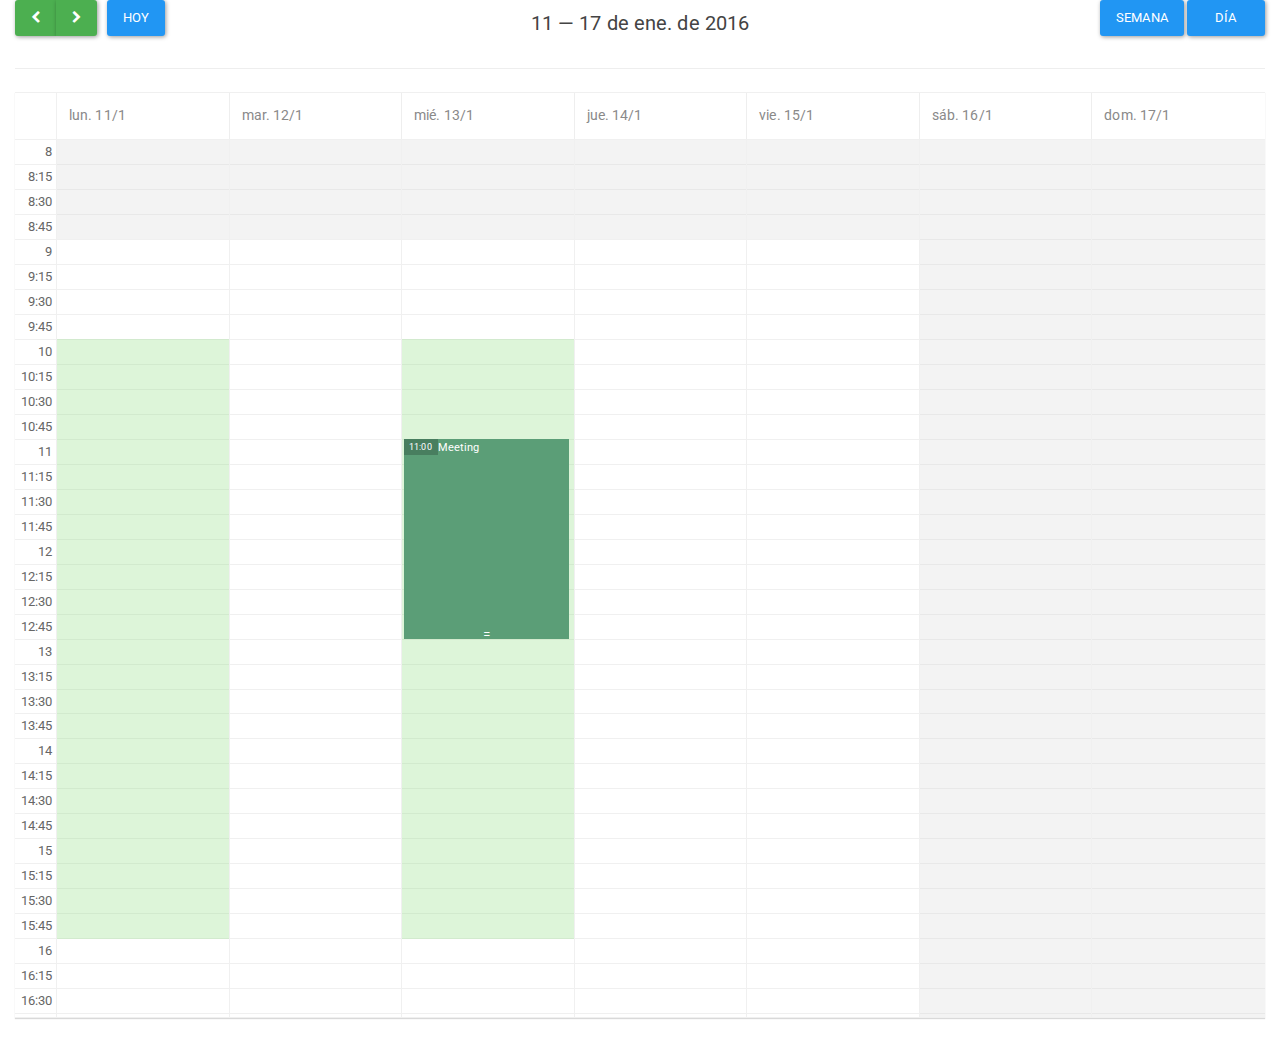
<file: index.html>
<!DOCTYPE html>
<html lang="es">

<head>
    <meta charset='utf-8' />
    <link href='js/bootstrap/css/bootstrap.css' rel='stylesheet' />
    <link href='js/fullcalendar/fullcalendar.css' rel='stylesheet' />
    <link href='js/fullcalendar/fullcalendar.print.css' rel='stylesheet' media='print' />
    <link href='css/material_calendar.css' rel='stylesheet' />
    <link href='js/jquery-ui/jquery-ui.css' rel='stylesheet' />
    <link rel="stylesheet" href="https://maxcdn.bootstrapcdn.com/font-awesome/4.5.0/css/font-awesome.min.css">
</head>

<body>
    <div class="container-fluid">
        <div class="row">
            <div class="col-xs-3 col-sm-3 col-md-3 col-lg-3">
                <div class="btn-group" role="group">
                    <button id="prev" type="button" class="btn btn-success"><i class="fa fa-chevron-left"></i></button>
                    <button id="next" type="button" class="btn btn-success"><i class="fa fa-chevron-right"></i></button>
                </div>
                &nbsp;
                <button id="today" type="button" class="btn btn-primary">Hoy</button>
            </div>
            <div class="col-xs-6 col-sm-6 col-md-6 col-lg-6 text-center">
                <h5 id="title"></h5>
            </div>
            <div class="col-xs-3 col-sm-3 col-md-3 col-lg-3 text-right">
                <button id="today" type="button" class="btn btn-primary">Semana</button>
                <button id="today" type="button" class="btn btn-primary text-center">&nbsp;&nbsp;&nbsp;&nbsp;Día&nbsp;&nbsp;&nbsp;&nbsp;</button>
            </div>
        </div>
        <hr>
        <div id='calendar'></div>
    </div>
    <script src='js/fullcalendar/lib/moment.min.js'></script>
    <script src='js/fullcalendar/lib/jquery.min.js'></script>
    <script src='js/fullcalendar/fullcalendar.js'></script>
    <script src='js/fullcalendar/lang/es.js'></script>
    <script src='js/jquery-ui/jquery-ui.js'></script>
    <script src='js/context_menu/jquery.ui-contextmenu.js'></script>
    <script src='js/ready.js'></script>
    <script src='js/handler.js'></script>
</body>

</html>
</file>
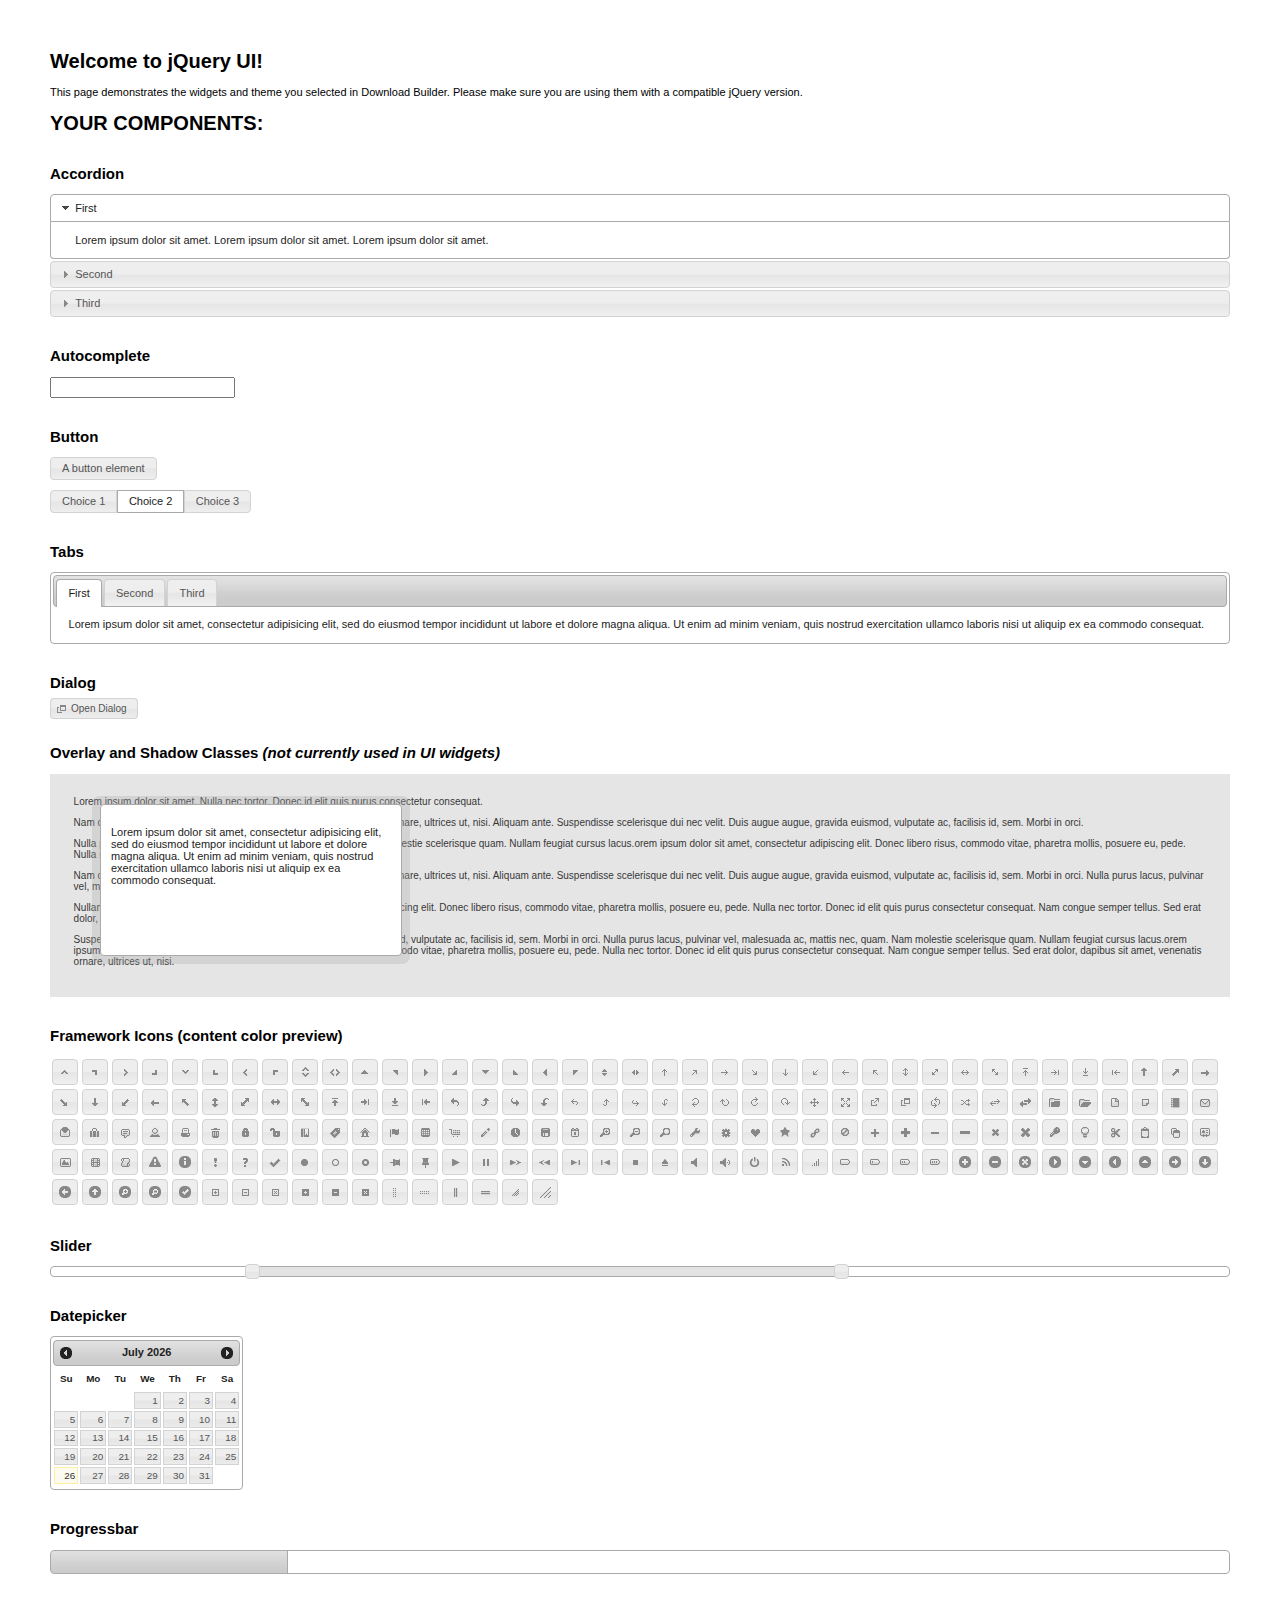
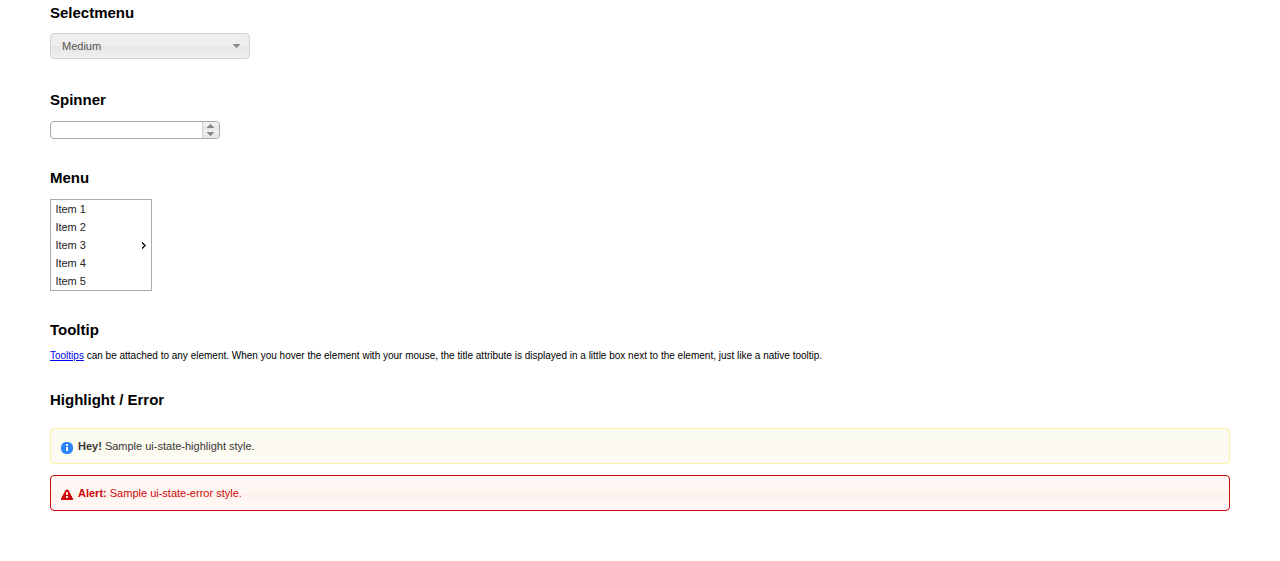
<file: js/jquery-ui/index.html>
<!doctype html>
<html lang="us">
<head>
	<meta charset="utf-8">
	<title>jQuery UI Example Page</title>
	<link href="jquery-ui.css" rel="stylesheet">
	<style>
	body{
		font: 62.5% "Trebuchet MS", sans-serif;
		margin: 50px;
	}
	.demoHeaders {
		margin-top: 2em;
	}
	#dialog-link {
		padding: .4em 1em .4em 20px;
		text-decoration: none;
		position: relative;
	}
	#dialog-link span.ui-icon {
		margin: 0 5px 0 0;
		position: absolute;
		left: .2em;
		top: 50%;
		margin-top: -8px;
	}
	#icons {
		margin: 0;
		padding: 0;
	}
	#icons li {
		margin: 2px;
		position: relative;
		padding: 4px 0;
		cursor: pointer;
		float: left;
		list-style: none;
	}
	#icons span.ui-icon {
		float: left;
		margin: 0 4px;
	}
	.fakewindowcontain .ui-widget-overlay {
		position: absolute;
	}
	select {
		width: 200px;
	}
	</style>
</head>
<body>

<h1>Welcome to jQuery UI!</h1>

<div class="ui-widget">
	<p>This page demonstrates the widgets and theme you selected in Download Builder. Please make sure you are using them with a compatible jQuery version.</p>
</div>

<h1>YOUR COMPONENTS:</h1>


<!-- Accordion -->
<h2 class="demoHeaders">Accordion</h2>
<div id="accordion">
	<h3>First</h3>
	<div>Lorem ipsum dolor sit amet. Lorem ipsum dolor sit amet. Lorem ipsum dolor sit amet.</div>
	<h3>Second</h3>
	<div>Phasellus mattis tincidunt nibh.</div>
	<h3>Third</h3>
	<div>Nam dui erat, auctor a, dignissim quis.</div>
</div>



<!-- Autocomplete -->
<h2 class="demoHeaders">Autocomplete</h2>
<div>
	<input id="autocomplete" title="type &quot;a&quot;">
</div>



<!-- Button -->
<h2 class="demoHeaders">Button</h2>
<button id="button">A button element</button>
<form style="margin-top: 1em;">
	<div id="radioset">
		<input type="radio" id="radio1" name="radio"><label for="radio1">Choice 1</label>
		<input type="radio" id="radio2" name="radio" checked="checked"><label for="radio2">Choice 2</label>
		<input type="radio" id="radio3" name="radio"><label for="radio3">Choice 3</label>
	</div>
</form>



<!-- Tabs -->
<h2 class="demoHeaders">Tabs</h2>
<div id="tabs">
	<ul>
		<li><a href="#tabs-1">First</a></li>
		<li><a href="#tabs-2">Second</a></li>
		<li><a href="#tabs-3">Third</a></li>
	</ul>
	<div id="tabs-1">Lorem ipsum dolor sit amet, consectetur adipisicing elit, sed do eiusmod tempor incididunt ut labore et dolore magna aliqua. Ut enim ad minim veniam, quis nostrud exercitation ullamco laboris nisi ut aliquip ex ea commodo consequat.</div>
	<div id="tabs-2">Phasellus mattis tincidunt nibh. Cras orci urna, blandit id, pretium vel, aliquet ornare, felis. Maecenas scelerisque sem non nisl. Fusce sed lorem in enim dictum bibendum.</div>
	<div id="tabs-3">Nam dui erat, auctor a, dignissim quis, sollicitudin eu, felis. Pellentesque nisi urna, interdum eget, sagittis et, consequat vestibulum, lacus. Mauris porttitor ullamcorper augue.</div>
</div>



<!-- Dialog NOTE: Dialog is not generated by UI in this demo so it can be visually styled in themeroller-->
<h2 class="demoHeaders">Dialog</h2>
<p><a href="#" id="dialog-link" class="ui-state-default ui-corner-all"><span class="ui-icon ui-icon-newwin"></span>Open Dialog</a></p>

<h2 class="demoHeaders">Overlay and Shadow Classes <em>(not currently used in UI widgets)</em></h2>
<div style="position: relative; width: 96%; height: 200px; padding:1% 2%; overflow:hidden;" class="fakewindowcontain">
	<p>Lorem ipsum dolor sit amet,  Nulla nec tortor. Donec id elit quis purus consectetur consequat. </p><p>Nam congue semper tellus. Sed erat dolor, dapibus sit amet, venenatis ornare, ultrices ut, nisi. Aliquam ante. Suspendisse scelerisque dui nec velit. Duis augue augue, gravida euismod, vulputate ac, facilisis id, sem. Morbi in orci. </p><p>Nulla purus lacus, pulvinar vel, malesuada ac, mattis nec, quam. Nam molestie scelerisque quam. Nullam feugiat cursus lacus.orem ipsum dolor sit amet, consectetur adipiscing elit. Donec libero risus, commodo vitae, pharetra mollis, posuere eu, pede. Nulla nec tortor. Donec id elit quis purus consectetur consequat. </p><p>Nam congue semper tellus. Sed erat dolor, dapibus sit amet, venenatis ornare, ultrices ut, nisi. Aliquam ante. Suspendisse scelerisque dui nec velit. Duis augue augue, gravida euismod, vulputate ac, facilisis id, sem. Morbi in orci. Nulla purus lacus, pulvinar vel, malesuada ac, mattis nec, quam. Nam molestie scelerisque quam. </p><p>Nullam feugiat cursus lacus.orem ipsum dolor sit amet, consectetur adipiscing elit. Donec libero risus, commodo vitae, pharetra mollis, posuere eu, pede. Nulla nec tortor. Donec id elit quis purus consectetur consequat. Nam congue semper tellus. Sed erat dolor, dapibus sit amet, venenatis ornare, ultrices ut, nisi. Aliquam ante. </p><p>Suspendisse scelerisque dui nec velit. Duis augue augue, gravida euismod, vulputate ac, facilisis id, sem. Morbi in orci. Nulla purus lacus, pulvinar vel, malesuada ac, mattis nec, quam. Nam molestie scelerisque quam. Nullam feugiat cursus lacus.orem ipsum dolor sit amet, consectetur adipiscing elit. Donec libero risus, commodo vitae, pharetra mollis, posuere eu, pede. Nulla nec tortor. Donec id elit quis purus consectetur consequat. Nam congue semper tellus. Sed erat dolor, dapibus sit amet, venenatis ornare, ultrices ut, nisi. </p>

	<!-- ui-dialog -->
	<div class="ui-overlay"><div class="ui-widget-overlay"></div><div class="ui-widget-shadow ui-corner-all" style="width: 302px; height: 152px; position: absolute; left: 50px; top: 30px;"></div></div>
	<div style="position: absolute; width: 280px; height: 130px;left: 50px; top: 30px; padding: 10px;" class="ui-widget ui-widget-content ui-corner-all">
		<div class="ui-dialog-content ui-widget-content" style="background: none; border: 0;">
			<p>Lorem ipsum dolor sit amet, consectetur adipisicing elit, sed do eiusmod tempor incididunt ut labore et dolore magna aliqua. Ut enim ad minim veniam, quis nostrud exercitation ullamco laboris nisi ut aliquip ex ea commodo consequat.</p>
		</div>
	</div>

</div>

<!-- ui-dialog -->
<div id="dialog" title="Dialog Title">
	<p>Lorem ipsum dolor sit amet, consectetur adipisicing elit, sed do eiusmod tempor incididunt ut labore et dolore magna aliqua. Ut enim ad minim veniam, quis nostrud exercitation ullamco laboris nisi ut aliquip ex ea commodo consequat.</p>
</div>



<h2 class="demoHeaders">Framework Icons (content color preview)</h2>
<ul id="icons" class="ui-widget ui-helper-clearfix">
	<li class="ui-state-default ui-corner-all" title=".ui-icon-carat-1-n"><span class="ui-icon ui-icon-carat-1-n"></span></li>
	<li class="ui-state-default ui-corner-all" title=".ui-icon-carat-1-ne"><span class="ui-icon ui-icon-carat-1-ne"></span></li>
	<li class="ui-state-default ui-corner-all" title=".ui-icon-carat-1-e"><span class="ui-icon ui-icon-carat-1-e"></span></li>
	<li class="ui-state-default ui-corner-all" title=".ui-icon-carat-1-se"><span class="ui-icon ui-icon-carat-1-se"></span></li>
	<li class="ui-state-default ui-corner-all" title=".ui-icon-carat-1-s"><span class="ui-icon ui-icon-carat-1-s"></span></li>
	<li class="ui-state-default ui-corner-all" title=".ui-icon-carat-1-sw"><span class="ui-icon ui-icon-carat-1-sw"></span></li>
	<li class="ui-state-default ui-corner-all" title=".ui-icon-carat-1-w"><span class="ui-icon ui-icon-carat-1-w"></span></li>
	<li class="ui-state-default ui-corner-all" title=".ui-icon-carat-1-nw"><span class="ui-icon ui-icon-carat-1-nw"></span></li>
	<li class="ui-state-default ui-corner-all" title=".ui-icon-carat-2-n-s"><span class="ui-icon ui-icon-carat-2-n-s"></span></li>
	<li class="ui-state-default ui-corner-all" title=".ui-icon-carat-2-e-w"><span class="ui-icon ui-icon-carat-2-e-w"></span></li>
	<li class="ui-state-default ui-corner-all" title=".ui-icon-triangle-1-n"><span class="ui-icon ui-icon-triangle-1-n"></span></li>
	<li class="ui-state-default ui-corner-all" title=".ui-icon-triangle-1-ne"><span class="ui-icon ui-icon-triangle-1-ne"></span></li>
	<li class="ui-state-default ui-corner-all" title=".ui-icon-triangle-1-e"><span class="ui-icon ui-icon-triangle-1-e"></span></li>
	<li class="ui-state-default ui-corner-all" title=".ui-icon-triangle-1-se"><span class="ui-icon ui-icon-triangle-1-se"></span></li>
	<li class="ui-state-default ui-corner-all" title=".ui-icon-triangle-1-s"><span class="ui-icon ui-icon-triangle-1-s"></span></li>
	<li class="ui-state-default ui-corner-all" title=".ui-icon-triangle-1-sw"><span class="ui-icon ui-icon-triangle-1-sw"></span></li>
	<li class="ui-state-default ui-corner-all" title=".ui-icon-triangle-1-w"><span class="ui-icon ui-icon-triangle-1-w"></span></li>
	<li class="ui-state-default ui-corner-all" title=".ui-icon-triangle-1-nw"><span class="ui-icon ui-icon-triangle-1-nw"></span></li>
	<li class="ui-state-default ui-corner-all" title=".ui-icon-triangle-2-n-s"><span class="ui-icon ui-icon-triangle-2-n-s"></span></li>
	<li class="ui-state-default ui-corner-all" title=".ui-icon-triangle-2-e-w"><span class="ui-icon ui-icon-triangle-2-e-w"></span></li>
	<li class="ui-state-default ui-corner-all" title=".ui-icon-arrow-1-n"><span class="ui-icon ui-icon-arrow-1-n"></span></li>
	<li class="ui-state-default ui-corner-all" title=".ui-icon-arrow-1-ne"><span class="ui-icon ui-icon-arrow-1-ne"></span></li>
	<li class="ui-state-default ui-corner-all" title=".ui-icon-arrow-1-e"><span class="ui-icon ui-icon-arrow-1-e"></span></li>
	<li class="ui-state-default ui-corner-all" title=".ui-icon-arrow-1-se"><span class="ui-icon ui-icon-arrow-1-se"></span></li>
	<li class="ui-state-default ui-corner-all" title=".ui-icon-arrow-1-s"><span class="ui-icon ui-icon-arrow-1-s"></span></li>
	<li class="ui-state-default ui-corner-all" title=".ui-icon-arrow-1-sw"><span class="ui-icon ui-icon-arrow-1-sw"></span></li>
	<li class="ui-state-default ui-corner-all" title=".ui-icon-arrow-1-w"><span class="ui-icon ui-icon-arrow-1-w"></span></li>
	<li class="ui-state-default ui-corner-all" title=".ui-icon-arrow-1-nw"><span class="ui-icon ui-icon-arrow-1-nw"></span></li>
	<li class="ui-state-default ui-corner-all" title=".ui-icon-arrow-2-n-s"><span class="ui-icon ui-icon-arrow-2-n-s"></span></li>
	<li class="ui-state-default ui-corner-all" title=".ui-icon-arrow-2-ne-sw"><span class="ui-icon ui-icon-arrow-2-ne-sw"></span></li>
	<li class="ui-state-default ui-corner-all" title=".ui-icon-arrow-2-e-w"><span class="ui-icon ui-icon-arrow-2-e-w"></span></li>
	<li class="ui-state-default ui-corner-all" title=".ui-icon-arrow-2-se-nw"><span class="ui-icon ui-icon-arrow-2-se-nw"></span></li>
	<li class="ui-state-default ui-corner-all" title=".ui-icon-arrowstop-1-n"><span class="ui-icon ui-icon-arrowstop-1-n"></span></li>
	<li class="ui-state-default ui-corner-all" title=".ui-icon-arrowstop-1-e"><span class="ui-icon ui-icon-arrowstop-1-e"></span></li>
	<li class="ui-state-default ui-corner-all" title=".ui-icon-arrowstop-1-s"><span class="ui-icon ui-icon-arrowstop-1-s"></span></li>
	<li class="ui-state-default ui-corner-all" title=".ui-icon-arrowstop-1-w"><span class="ui-icon ui-icon-arrowstop-1-w"></span></li>
	<li class="ui-state-default ui-corner-all" title=".ui-icon-arrowthick-1-n"><span class="ui-icon ui-icon-arrowthick-1-n"></span></li>
	<li class="ui-state-default ui-corner-all" title=".ui-icon-arrowthick-1-ne"><span class="ui-icon ui-icon-arrowthick-1-ne"></span></li>
	<li class="ui-state-default ui-corner-all" title=".ui-icon-arrowthick-1-e"><span class="ui-icon ui-icon-arrowthick-1-e"></span></li>
	<li class="ui-state-default ui-corner-all" title=".ui-icon-arrowthick-1-se"><span class="ui-icon ui-icon-arrowthick-1-se"></span></li>
	<li class="ui-state-default ui-corner-all" title=".ui-icon-arrowthick-1-s"><span class="ui-icon ui-icon-arrowthick-1-s"></span></li>
	<li class="ui-state-default ui-corner-all" title=".ui-icon-arrowthick-1-sw"><span class="ui-icon ui-icon-arrowthick-1-sw"></span></li>
	<li class="ui-state-default ui-corner-all" title=".ui-icon-arrowthick-1-w"><span class="ui-icon ui-icon-arrowthick-1-w"></span></li>
	<li class="ui-state-default ui-corner-all" title=".ui-icon-arrowthick-1-nw"><span class="ui-icon ui-icon-arrowthick-1-nw"></span></li>
	<li class="ui-state-default ui-corner-all" title=".ui-icon-arrowthick-2-n-s"><span class="ui-icon ui-icon-arrowthick-2-n-s"></span></li>
	<li class="ui-state-default ui-corner-all" title=".ui-icon-arrowthick-2-ne-sw"><span class="ui-icon ui-icon-arrowthick-2-ne-sw"></span></li>
	<li class="ui-state-default ui-corner-all" title=".ui-icon-arrowthick-2-e-w"><span class="ui-icon ui-icon-arrowthick-2-e-w"></span></li>
	<li class="ui-state-default ui-corner-all" title=".ui-icon-arrowthick-2-se-nw"><span class="ui-icon ui-icon-arrowthick-2-se-nw"></span></li>
	<li class="ui-state-default ui-corner-all" title=".ui-icon-arrowthickstop-1-n"><span class="ui-icon ui-icon-arrowthickstop-1-n"></span></li>
	<li class="ui-state-default ui-corner-all" title=".ui-icon-arrowthickstop-1-e"><span class="ui-icon ui-icon-arrowthickstop-1-e"></span></li>
	<li class="ui-state-default ui-corner-all" title=".ui-icon-arrowthickstop-1-s"><span class="ui-icon ui-icon-arrowthickstop-1-s"></span></li>
	<li class="ui-state-default ui-corner-all" title=".ui-icon-arrowthickstop-1-w"><span class="ui-icon ui-icon-arrowthickstop-1-w"></span></li>
	<li class="ui-state-default ui-corner-all" title=".ui-icon-arrowreturnthick-1-w"><span class="ui-icon ui-icon-arrowreturnthick-1-w"></span></li>
	<li class="ui-state-default ui-corner-all" title=".ui-icon-arrowreturnthick-1-n"><span class="ui-icon ui-icon-arrowreturnthick-1-n"></span></li>
	<li class="ui-state-default ui-corner-all" title=".ui-icon-arrowreturnthick-1-e"><span class="ui-icon ui-icon-arrowreturnthick-1-e"></span></li>
	<li class="ui-state-default ui-corner-all" title=".ui-icon-arrowreturnthick-1-s"><span class="ui-icon ui-icon-arrowreturnthick-1-s"></span></li>
	<li class="ui-state-default ui-corner-all" title=".ui-icon-arrowreturn-1-w"><span class="ui-icon ui-icon-arrowreturn-1-w"></span></li>
	<li class="ui-state-default ui-corner-all" title=".ui-icon-arrowreturn-1-n"><span class="ui-icon ui-icon-arrowreturn-1-n"></span></li>
	<li class="ui-state-default ui-corner-all" title=".ui-icon-arrowreturn-1-e"><span class="ui-icon ui-icon-arrowreturn-1-e"></span></li>
	<li class="ui-state-default ui-corner-all" title=".ui-icon-arrowreturn-1-s"><span class="ui-icon ui-icon-arrowreturn-1-s"></span></li>
	<li class="ui-state-default ui-corner-all" title=".ui-icon-arrowrefresh-1-w"><span class="ui-icon ui-icon-arrowrefresh-1-w"></span></li>
	<li class="ui-state-default ui-corner-all" title=".ui-icon-arrowrefresh-1-n"><span class="ui-icon ui-icon-arrowrefresh-1-n"></span></li>
	<li class="ui-state-default ui-corner-all" title=".ui-icon-arrowrefresh-1-e"><span class="ui-icon ui-icon-arrowrefresh-1-e"></span></li>
	<li class="ui-state-default ui-corner-all" title=".ui-icon-arrowrefresh-1-s"><span class="ui-icon ui-icon-arrowrefresh-1-s"></span></li>
	<li class="ui-state-default ui-corner-all" title=".ui-icon-arrow-4"><span class="ui-icon ui-icon-arrow-4"></span></li>
	<li class="ui-state-default ui-corner-all" title=".ui-icon-arrow-4-diag"><span class="ui-icon ui-icon-arrow-4-diag"></span></li>
	<li class="ui-state-default ui-corner-all" title=".ui-icon-extlink"><span class="ui-icon ui-icon-extlink"></span></li>
	<li class="ui-state-default ui-corner-all" title=".ui-icon-newwin"><span class="ui-icon ui-icon-newwin"></span></li>
	<li class="ui-state-default ui-corner-all" title=".ui-icon-refresh"><span class="ui-icon ui-icon-refresh"></span></li>
	<li class="ui-state-default ui-corner-all" title=".ui-icon-shuffle"><span class="ui-icon ui-icon-shuffle"></span></li>
	<li class="ui-state-default ui-corner-all" title=".ui-icon-transfer-e-w"><span class="ui-icon ui-icon-transfer-e-w"></span></li>
	<li class="ui-state-default ui-corner-all" title=".ui-icon-transferthick-e-w"><span class="ui-icon ui-icon-transferthick-e-w"></span></li>
	<li class="ui-state-default ui-corner-all" title=".ui-icon-folder-collapsed"><span class="ui-icon ui-icon-folder-collapsed"></span></li>
	<li class="ui-state-default ui-corner-all" title=".ui-icon-folder-open"><span class="ui-icon ui-icon-folder-open"></span></li>
	<li class="ui-state-default ui-corner-all" title=".ui-icon-document"><span class="ui-icon ui-icon-document"></span></li>
	<li class="ui-state-default ui-corner-all" title=".ui-icon-document-b"><span class="ui-icon ui-icon-document-b"></span></li>
	<li class="ui-state-default ui-corner-all" title=".ui-icon-note"><span class="ui-icon ui-icon-note"></span></li>
	<li class="ui-state-default ui-corner-all" title=".ui-icon-mail-closed"><span class="ui-icon ui-icon-mail-closed"></span></li>
	<li class="ui-state-default ui-corner-all" title=".ui-icon-mail-open"><span class="ui-icon ui-icon-mail-open"></span></li>
	<li class="ui-state-default ui-corner-all" title=".ui-icon-suitcase"><span class="ui-icon ui-icon-suitcase"></span></li>
	<li class="ui-state-default ui-corner-all" title=".ui-icon-comment"><span class="ui-icon ui-icon-comment"></span></li>
	<li class="ui-state-default ui-corner-all" title=".ui-icon-person"><span class="ui-icon ui-icon-person"></span></li>
	<li class="ui-state-default ui-corner-all" title=".ui-icon-print"><span class="ui-icon ui-icon-print"></span></li>
	<li class="ui-state-default ui-corner-all" title=".ui-icon-trash"><span class="ui-icon ui-icon-trash"></span></li>
	<li class="ui-state-default ui-corner-all" title=".ui-icon-locked"><span class="ui-icon ui-icon-locked"></span></li>
	<li class="ui-state-default ui-corner-all" title=".ui-icon-unlocked"><span class="ui-icon ui-icon-unlocked"></span></li>
	<li class="ui-state-default ui-corner-all" title=".ui-icon-bookmark"><span class="ui-icon ui-icon-bookmark"></span></li>
	<li class="ui-state-default ui-corner-all" title=".ui-icon-tag"><span class="ui-icon ui-icon-tag"></span></li>
	<li class="ui-state-default ui-corner-all" title=".ui-icon-home"><span class="ui-icon ui-icon-home"></span></li>
	<li class="ui-state-default ui-corner-all" title=".ui-icon-flag"><span class="ui-icon ui-icon-flag"></span></li>
	<li class="ui-state-default ui-corner-all" title=".ui-icon-calculator"><span class="ui-icon ui-icon-calculator"></span></li>
	<li class="ui-state-default ui-corner-all" title=".ui-icon-cart"><span class="ui-icon ui-icon-cart"></span></li>
	<li class="ui-state-default ui-corner-all" title=".ui-icon-pencil"><span class="ui-icon ui-icon-pencil"></span></li>
	<li class="ui-state-default ui-corner-all" title=".ui-icon-clock"><span class="ui-icon ui-icon-clock"></span></li>
	<li class="ui-state-default ui-corner-all" title=".ui-icon-disk"><span class="ui-icon ui-icon-disk"></span></li>
	<li class="ui-state-default ui-corner-all" title=".ui-icon-calendar"><span class="ui-icon ui-icon-calendar"></span></li>
	<li class="ui-state-default ui-corner-all" title=".ui-icon-zoomin"><span class="ui-icon ui-icon-zoomin"></span></li>
	<li class="ui-state-default ui-corner-all" title=".ui-icon-zoomout"><span class="ui-icon ui-icon-zoomout"></span></li>
	<li class="ui-state-default ui-corner-all" title=".ui-icon-search"><span class="ui-icon ui-icon-search"></span></li>
	<li class="ui-state-default ui-corner-all" title=".ui-icon-wrench"><span class="ui-icon ui-icon-wrench"></span></li>
	<li class="ui-state-default ui-corner-all" title=".ui-icon-gear"><span class="ui-icon ui-icon-gear"></span></li>
	<li class="ui-state-default ui-corner-all" title=".ui-icon-heart"><span class="ui-icon ui-icon-heart"></span></li>
	<li class="ui-state-default ui-corner-all" title=".ui-icon-star"><span class="ui-icon ui-icon-star"></span></li>
	<li class="ui-state-default ui-corner-all" title=".ui-icon-link"><span class="ui-icon ui-icon-link"></span></li>
	<li class="ui-state-default ui-corner-all" title=".ui-icon-cancel"><span class="ui-icon ui-icon-cancel"></span></li>
	<li class="ui-state-default ui-corner-all" title=".ui-icon-plus"><span class="ui-icon ui-icon-plus"></span></li>
	<li class="ui-state-default ui-corner-all" title=".ui-icon-plusthick"><span class="ui-icon ui-icon-plusthick"></span></li>
	<li class="ui-state-default ui-corner-all" title=".ui-icon-minus"><span class="ui-icon ui-icon-minus"></span></li>
	<li class="ui-state-default ui-corner-all" title=".ui-icon-minusthick"><span class="ui-icon ui-icon-minusthick"></span></li>
	<li class="ui-state-default ui-corner-all" title=".ui-icon-close"><span class="ui-icon ui-icon-close"></span></li>
	<li class="ui-state-default ui-corner-all" title=".ui-icon-closethick"><span class="ui-icon ui-icon-closethick"></span></li>
	<li class="ui-state-default ui-corner-all" title=".ui-icon-key"><span class="ui-icon ui-icon-key"></span></li>
	<li class="ui-state-default ui-corner-all" title=".ui-icon-lightbulb"><span class="ui-icon ui-icon-lightbulb"></span></li>
	<li class="ui-state-default ui-corner-all" title=".ui-icon-scissors"><span class="ui-icon ui-icon-scissors"></span></li>
	<li class="ui-state-default ui-corner-all" title=".ui-icon-clipboard"><span class="ui-icon ui-icon-clipboard"></span></li>
	<li class="ui-state-default ui-corner-all" title=".ui-icon-copy"><span class="ui-icon ui-icon-copy"></span></li>
	<li class="ui-state-default ui-corner-all" title=".ui-icon-contact"><span class="ui-icon ui-icon-contact"></span></li>
	<li class="ui-state-default ui-corner-all" title=".ui-icon-image"><span class="ui-icon ui-icon-image"></span></li>
	<li class="ui-state-default ui-corner-all" title=".ui-icon-video"><span class="ui-icon ui-icon-video"></span></li>
	<li class="ui-state-default ui-corner-all" title=".ui-icon-script"><span class="ui-icon ui-icon-script"></span></li>
	<li class="ui-state-default ui-corner-all" title=".ui-icon-alert"><span class="ui-icon ui-icon-alert"></span></li>
	<li class="ui-state-default ui-corner-all" title=".ui-icon-info"><span class="ui-icon ui-icon-info"></span></li>
	<li class="ui-state-default ui-corner-all" title=".ui-icon-notice"><span class="ui-icon ui-icon-notice"></span></li>
	<li class="ui-state-default ui-corner-all" title=".ui-icon-help"><span class="ui-icon ui-icon-help"></span></li>
	<li class="ui-state-default ui-corner-all" title=".ui-icon-check"><span class="ui-icon ui-icon-check"></span></li>
	<li class="ui-state-default ui-corner-all" title=".ui-icon-bullet"><span class="ui-icon ui-icon-bullet"></span></li>
	<li class="ui-state-default ui-corner-all" title=".ui-icon-radio-off"><span class="ui-icon ui-icon-radio-off"></span></li>
	<li class="ui-state-default ui-corner-all" title=".ui-icon-radio-on"><span class="ui-icon ui-icon-radio-on"></span></li>
	<li class="ui-state-default ui-corner-all" title=".ui-icon-pin-w"><span class="ui-icon ui-icon-pin-w"></span></li>
	<li class="ui-state-default ui-corner-all" title=".ui-icon-pin-s"><span class="ui-icon ui-icon-pin-s"></span></li>
	<li class="ui-state-default ui-corner-all" title=".ui-icon-play"><span class="ui-icon ui-icon-play"></span></li>
	<li class="ui-state-default ui-corner-all" title=".ui-icon-pause"><span class="ui-icon ui-icon-pause"></span></li>
	<li class="ui-state-default ui-corner-all" title=".ui-icon-seek-next"><span class="ui-icon ui-icon-seek-next"></span></li>
	<li class="ui-state-default ui-corner-all" title=".ui-icon-seek-prev"><span class="ui-icon ui-icon-seek-prev"></span></li>
	<li class="ui-state-default ui-corner-all" title=".ui-icon-seek-end"><span class="ui-icon ui-icon-seek-end"></span></li>
	<li class="ui-state-default ui-corner-all" title=".ui-icon-seek-first"><span class="ui-icon ui-icon-seek-first"></span></li>
	<li class="ui-state-default ui-corner-all" title=".ui-icon-stop"><span class="ui-icon ui-icon-stop"></span></li>
	<li class="ui-state-default ui-corner-all" title=".ui-icon-eject"><span class="ui-icon ui-icon-eject"></span></li>
	<li class="ui-state-default ui-corner-all" title=".ui-icon-volume-off"><span class="ui-icon ui-icon-volume-off"></span></li>
	<li class="ui-state-default ui-corner-all" title=".ui-icon-volume-on"><span class="ui-icon ui-icon-volume-on"></span></li>
	<li class="ui-state-default ui-corner-all" title=".ui-icon-power"><span class="ui-icon ui-icon-power"></span></li>
	<li class="ui-state-default ui-corner-all" title=".ui-icon-signal-diag"><span class="ui-icon ui-icon-signal-diag"></span></li>
	<li class="ui-state-default ui-corner-all" title=".ui-icon-signal"><span class="ui-icon ui-icon-signal"></span></li>
	<li class="ui-state-default ui-corner-all" title=".ui-icon-battery-0"><span class="ui-icon ui-icon-battery-0"></span></li>
	<li class="ui-state-default ui-corner-all" title=".ui-icon-battery-1"><span class="ui-icon ui-icon-battery-1"></span></li>
	<li class="ui-state-default ui-corner-all" title=".ui-icon-battery-2"><span class="ui-icon ui-icon-battery-2"></span></li>
	<li class="ui-state-default ui-corner-all" title=".ui-icon-battery-3"><span class="ui-icon ui-icon-battery-3"></span></li>
	<li class="ui-state-default ui-corner-all" title=".ui-icon-circle-plus"><span class="ui-icon ui-icon-circle-plus"></span></li>
	<li class="ui-state-default ui-corner-all" title=".ui-icon-circle-minus"><span class="ui-icon ui-icon-circle-minus"></span></li>
	<li class="ui-state-default ui-corner-all" title=".ui-icon-circle-close"><span class="ui-icon ui-icon-circle-close"></span></li>
	<li class="ui-state-default ui-corner-all" title=".ui-icon-circle-triangle-e"><span class="ui-icon ui-icon-circle-triangle-e"></span></li>
	<li class="ui-state-default ui-corner-all" title=".ui-icon-circle-triangle-s"><span class="ui-icon ui-icon-circle-triangle-s"></span></li>
	<li class="ui-state-default ui-corner-all" title=".ui-icon-circle-triangle-w"><span class="ui-icon ui-icon-circle-triangle-w"></span></li>
	<li class="ui-state-default ui-corner-all" title=".ui-icon-circle-triangle-n"><span class="ui-icon ui-icon-circle-triangle-n"></span></li>
	<li class="ui-state-default ui-corner-all" title=".ui-icon-circle-arrow-e"><span class="ui-icon ui-icon-circle-arrow-e"></span></li>
	<li class="ui-state-default ui-corner-all" title=".ui-icon-circle-arrow-s"><span class="ui-icon ui-icon-circle-arrow-s"></span></li>
	<li class="ui-state-default ui-corner-all" title=".ui-icon-circle-arrow-w"><span class="ui-icon ui-icon-circle-arrow-w"></span></li>
	<li class="ui-state-default ui-corner-all" title=".ui-icon-circle-arrow-n"><span class="ui-icon ui-icon-circle-arrow-n"></span></li>
	<li class="ui-state-default ui-corner-all" title=".ui-icon-circle-zoomin"><span class="ui-icon ui-icon-circle-zoomin"></span></li>
	<li class="ui-state-default ui-corner-all" title=".ui-icon-circle-zoomout"><span class="ui-icon ui-icon-circle-zoomout"></span></li>
	<li class="ui-state-default ui-corner-all" title=".ui-icon-circle-check"><span class="ui-icon ui-icon-circle-check"></span></li>
	<li class="ui-state-default ui-corner-all" title=".ui-icon-circlesmall-plus"><span class="ui-icon ui-icon-circlesmall-plus"></span></li>
	<li class="ui-state-default ui-corner-all" title=".ui-icon-circlesmall-minus"><span class="ui-icon ui-icon-circlesmall-minus"></span></li>
	<li class="ui-state-default ui-corner-all" title=".ui-icon-circlesmall-close"><span class="ui-icon ui-icon-circlesmall-close"></span></li>
	<li class="ui-state-default ui-corner-all" title=".ui-icon-squaresmall-plus"><span class="ui-icon ui-icon-squaresmall-plus"></span></li>
	<li class="ui-state-default ui-corner-all" title=".ui-icon-squaresmall-minus"><span class="ui-icon ui-icon-squaresmall-minus"></span></li>
	<li class="ui-state-default ui-corner-all" title=".ui-icon-squaresmall-close"><span class="ui-icon ui-icon-squaresmall-close"></span></li>
	<li class="ui-state-default ui-corner-all" title=".ui-icon-grip-dotted-vertical"><span class="ui-icon ui-icon-grip-dotted-vertical"></span></li>
	<li class="ui-state-default ui-corner-all" title=".ui-icon-grip-dotted-horizontal"><span class="ui-icon ui-icon-grip-dotted-horizontal"></span></li>
	<li class="ui-state-default ui-corner-all" title=".ui-icon-grip-solid-vertical"><span class="ui-icon ui-icon-grip-solid-vertical"></span></li>
	<li class="ui-state-default ui-corner-all" title=".ui-icon-grip-solid-horizontal"><span class="ui-icon ui-icon-grip-solid-horizontal"></span></li>
	<li class="ui-state-default ui-corner-all" title=".ui-icon-gripsmall-diagonal-se"><span class="ui-icon ui-icon-gripsmall-diagonal-se"></span></li>
	<li class="ui-state-default ui-corner-all" title=".ui-icon-grip-diagonal-se"><span class="ui-icon ui-icon-grip-diagonal-se"></span></li>
</ul>


<!-- Slider -->
<h2 class="demoHeaders">Slider</h2>
<div id="slider"></div>



<!-- Datepicker -->
<h2 class="demoHeaders">Datepicker</h2>
<div id="datepicker"></div>



<!-- Progressbar -->
<h2 class="demoHeaders">Progressbar</h2>
<div id="progressbar"></div>



<!-- Progressbar -->
<h2 class="demoHeaders">Selectmenu</h2>
<select id="selectmenu">
	<option>Slower</option>
	<option>Slow</option>
	<option selected="selected">Medium</option>
	<option>Fast</option>
	<option>Faster</option>
</select>



<!-- Spinner -->
<h2 class="demoHeaders">Spinner</h2>
<input id="spinner">



<!-- Menu -->
<h2 class="demoHeaders">Menu</h2>
<ul style="width:100px;" id="menu">
	<li>Item 1</li>
	<li>Item 2</li>
	<li>Item 3
		<ul>
			<li>Item 3-1</li>
			<li>Item 3-2</li>
			<li>Item 3-3</li>
			<li>Item 3-4</li>
			<li>Item 3-5</li>
		</ul>
	</li>
	<li>Item 4</li>
	<li>Item 5</li>
</ul>



<!-- Tooltip -->
<h2 class="demoHeaders">Tooltip</h2>
<p id="tooltip">
	<a href="#" title="That&apos;s what this widget is">Tooltips</a> can be attached to any element. When you hover
the element with your mouse, the title attribute is displayed in a little box next to the element, just like a native tooltip.
</p>


<!-- Highlight / Error -->
<h2 class="demoHeaders">Highlight / Error</h2>
<div class="ui-widget">
	<div class="ui-state-highlight ui-corner-all" style="margin-top: 20px; padding: 0 .7em;">
		<p><span class="ui-icon ui-icon-info" style="float: left; margin-right: .3em;"></span>
		<strong>Hey!</strong> Sample ui-state-highlight style.</p>
	</div>
</div>
<br>
<div class="ui-widget">
	<div class="ui-state-error ui-corner-all" style="padding: 0 .7em;">
		<p><span class="ui-icon ui-icon-alert" style="float: left; margin-right: .3em;"></span>
		<strong>Alert:</strong> Sample ui-state-error style.</p>
	</div>
</div>

<script src="external/jquery/jquery.js"></script>
<script src="jquery-ui.js"></script>
<script>

$( "#accordion" ).accordion();



var availableTags = [
	"ActionScript",
	"AppleScript",
	"Asp",
	"BASIC",
	"C",
	"C++",
	"Clojure",
	"COBOL",
	"ColdFusion",
	"Erlang",
	"Fortran",
	"Groovy",
	"Haskell",
	"Java",
	"JavaScript",
	"Lisp",
	"Perl",
	"PHP",
	"Python",
	"Ruby",
	"Scala",
	"Scheme"
];
$( "#autocomplete" ).autocomplete({
	source: availableTags
});



$( "#button" ).button();
$( "#radioset" ).buttonset();



$( "#tabs" ).tabs();



$( "#dialog" ).dialog({
	autoOpen: false,
	width: 400,
	buttons: [
		{
			text: "Ok",
			click: function() {
				$( this ).dialog( "close" );
			}
		},
		{
			text: "Cancel",
			click: function() {
				$( this ).dialog( "close" );
			}
		}
	]
});

// Link to open the dialog
$( "#dialog-link" ).click(function( event ) {
	$( "#dialog" ).dialog( "open" );
	event.preventDefault();
});



$( "#datepicker" ).datepicker({
	inline: true
});



$( "#slider" ).slider({
	range: true,
	values: [ 17, 67 ]
});



$( "#progressbar" ).progressbar({
	value: 20
});



$( "#spinner" ).spinner();



$( "#menu" ).menu();



$( "#tooltip" ).tooltip();



$( "#selectmenu" ).selectmenu();


// Hover states on the static widgets
$( "#dialog-link, #icons li" ).hover(
	function() {
		$( this ).addClass( "ui-state-hover" );
	},
	function() {
		$( this ).removeClass( "ui-state-hover" );
	}
);
</script>
</body>
</html>
</file>
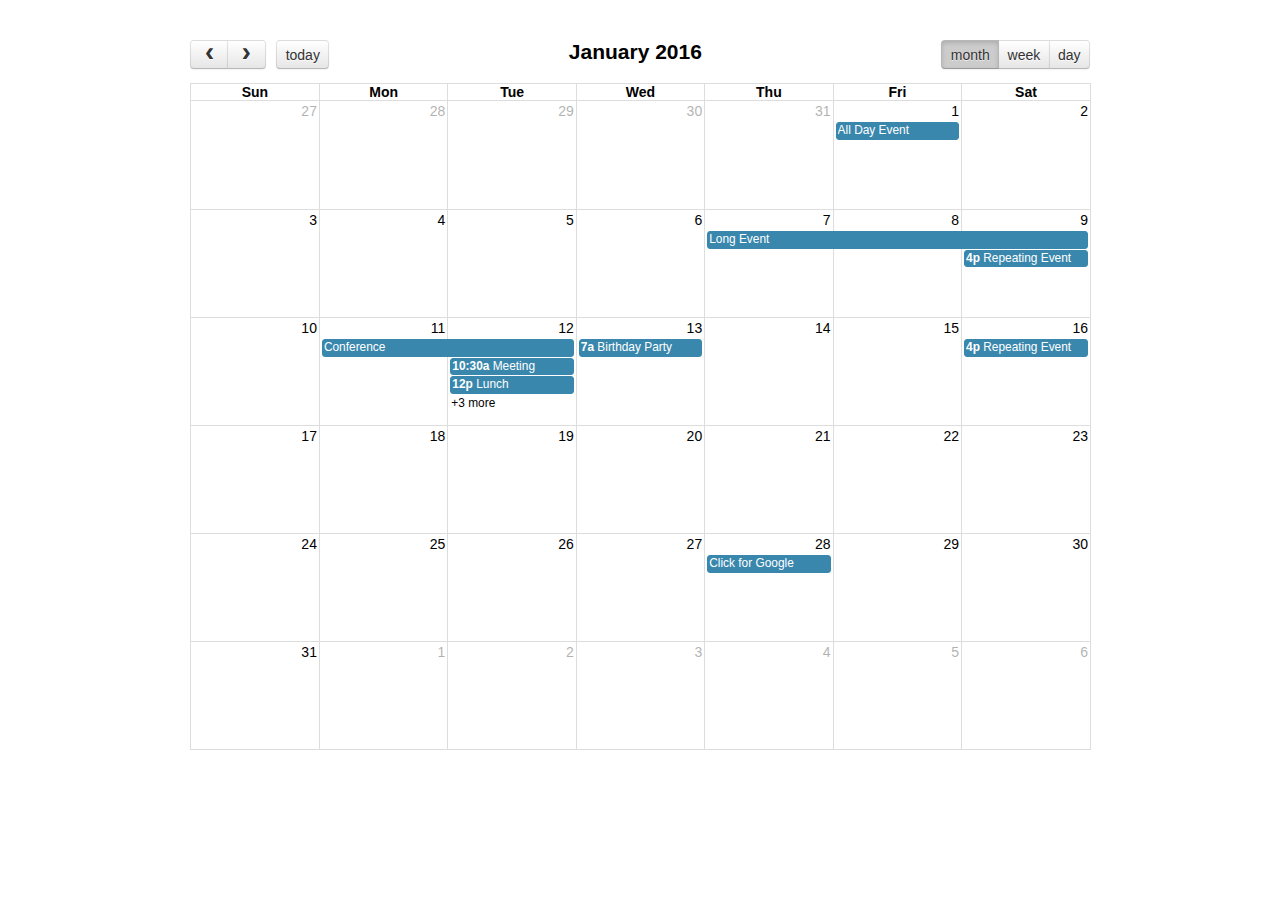
<file: demos/agenda-views.html>
<!DOCTYPE html>
<html>
<head>
<meta charset='utf-8' />
<link href='../fullcalendar.css' rel='stylesheet' />
<link href='../fullcalendar.print.css' rel='stylesheet' media='print' />
<script src='../lib/moment.min.js'></script>
<script src='../lib/jquery.min.js'></script>
<script src='../fullcalendar.min.js'></script>
<script>

	$(document).ready(function() {
		
		$('#calendar').fullCalendar({
			header: {
				left: 'prev,next today',
				center: 'title',
				right: 'month,agendaWeek,agendaDay'
			},
			defaultDate: '2016-01-12',
			editable: true,
			eventLimit: true, // allow "more" link when too many events
			events: [
				{
					title: 'All Day Event',
					start: '2016-01-01'
				},
				{
					title: 'Long Event',
					start: '2016-01-07',
					end: '2016-01-10'
				},
				{
					id: 999,
					title: 'Repeating Event',
					start: '2016-01-09T16:00:00'
				},
				{
					id: 999,
					title: 'Repeating Event',
					start: '2016-01-16T16:00:00'
				},
				{
					title: 'Conference',
					start: '2016-01-11',
					end: '2016-01-13'
				},
				{
					title: 'Meeting',
					start: '2016-01-12T10:30:00',
					end: '2016-01-12T12:30:00'
				},
				{
					title: 'Lunch',
					start: '2016-01-12T12:00:00'
				},
				{
					title: 'Meeting',
					start: '2016-01-12T14:30:00'
				},
				{
					title: 'Happy Hour',
					start: '2016-01-12T17:30:00'
				},
				{
					title: 'Dinner',
					start: '2016-01-12T20:00:00'
				},
				{
					title: 'Birthday Party',
					start: '2016-01-13T07:00:00'
				},
				{
					title: 'Click for Google',
					url: 'http://google.com/',
					start: '2016-01-28'
				}
			]
		});
		
	});

</script>
<style>

	body {
		margin: 40px 10px;
		padding: 0;
		font-family: "Lucida Grande",Helvetica,Arial,Verdana,sans-serif;
		font-size: 14px;
	}

	#calendar {
		max-width: 900px;
		margin: 0 auto;
	}

</style>
</head>
<body>

	<div id='calendar'></div>

</body>
</html>
</file>
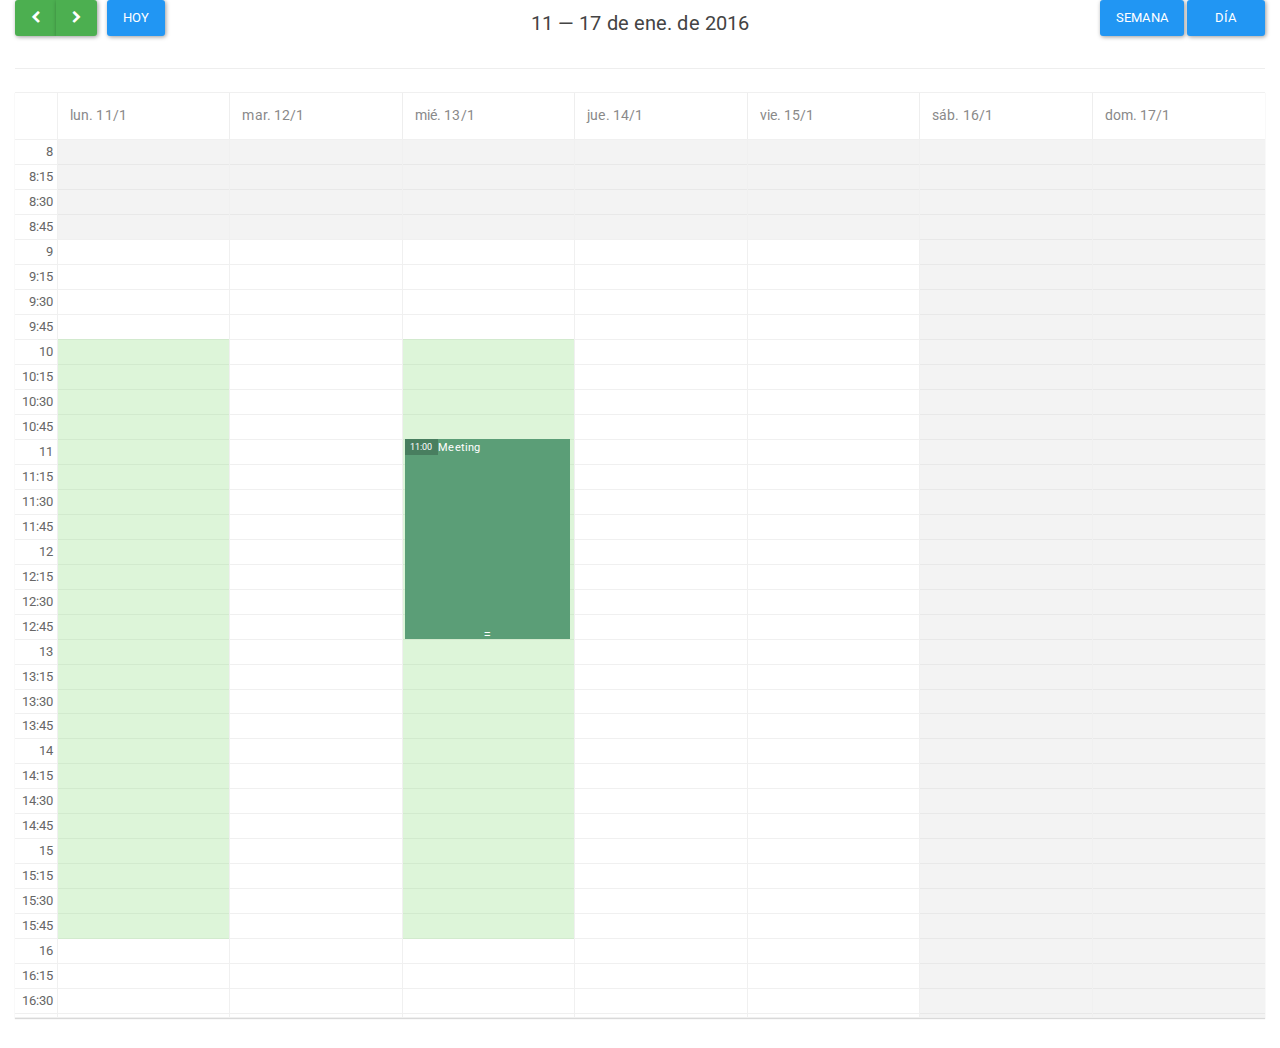
<file: demos/background-events.html>
<!DOCTYPE html>
<html lang="es">

<head>
    <meta charset='utf-8' />
    <link href='assets/bootstrap/css/bootstrap.css' rel='stylesheet' />
    <link href='../fullcalendar.css' rel='stylesheet' />
    <link href='../fullcalendar.print.css' rel='stylesheet' media='print' />
    <link href='material_calendar.css' rel='stylesheet' />
    <link rel="stylesheet" href="https://maxcdn.bootstrapcdn.com/font-awesome/4.5.0/css/font-awesome.min.css">
</head>

<body>
    <div class="container-fluid">
        <div class="row">
            <div class="col-xs-3 col-sm-3 col-md-3 col-lg-3">
                <div class="btn-group" role="group">
                    <button id="prev" type="button" class="btn btn-success"><i class="fa fa-chevron-left"></i></button>
                    <button id="next" type="button" class="btn btn-success"><i class="fa fa-chevron-right"></i></button>
                </div>
                &nbsp;
                <button id="today" type="button" class="btn btn-primary">Hoy</button>
            </div>
            <div class="col-xs-6 col-sm-6 col-md-6 col-lg-6 text-center">
                <h5 id="title"></h5>
            </div>
            <div class="col-xs-3 col-sm-3 col-md-3 col-lg-3 text-right">
                <button id="today" type="button" class="btn btn-primary">Semana</button>
                <button id="today" type="button" class="btn btn-primary text-center">&nbsp;&nbsp;&nbsp;&nbsp;Día&nbsp;&nbsp;&nbsp;&nbsp;</button>
            </div>
        </div>
        <hr>
        <div id='calendar'></div>
    </div>
    <script src='../lib/moment.min.js'></script>
    <script src='../lib/jquery.min.js'></script>
    <script src='../fullcalendar.js'></script>
    <script src='../lang/es.js'></script>
    <script>
    $(document).ready(function() {
        $('#calendar').fullCalendar({
            defaultDate: '2016-01-12',
            businessHours: true, // display business hours
            editable: true,
            nowIndicator: true,
            allDaySlot: false,
            slotDuration: '00:15',
            slotLabelInterval: '00:15',
            minTime: '08:00:00',
            maxTime: '20:00:00',
            defaultView: 'agendaWeek',
            eventRender: function(event, element) {
                if (event.new === true) {
                    console.log(event.source.events.length);
                    element.fadeIn(800);
                    event.new = false;
                }
            },
            events: [{
                    title: 'Business Lunch',
                    start: '2016-01-03T13:00:00',
                    constraint: 'businessHours'
                }, {
                    title: 'Meeting',
                    start: '2016-01-13T11:00:00',
                    constraint: 'availableForMeeting', // defined below
                    color: '#257e4a'
                }, {
                    title: 'Conference',
                    start: '2016-01-18',
                    end: '2016-01-20'
                }, {
                    title: 'Party',
                    start: '2016-01-29T20:00:00'
                },

                // areas where "Meeting" must be dropped
                {
                    id: 'availableForMeeting',
                    start: '2016-01-11T10:00:00',
                    end: '2016-01-11T16:00:00',
                    rendering: 'background'
                }, {
                    id: 'availableForMeeting',
                    start: '2016-01-13T10:00:00',
                    end: '2016-01-13T16:00:00',
                    rendering: 'background'
                }
            ]
        });
        $('.fc-toolbar').addClass('hidden');
        updateTitle();
        $('#next').click(function(event) {
            $('#calendar').fullCalendar('next');
            updateTitle();
        });
        $('#prev').click(function(event) {
            $('#calendar').fullCalendar('prev');
            updateTitle();
        });
        $('#today').click(function(event) {
            $('#calendar').fullCalendar('today');
            updateTitle();
        });

        function updateTitle() { // Fix It!!
            $('#title').text($('.fc-left').children().text());
        }
        //$('#calendar').fullCalendar( 'renderEvent', { title: 'Vaaamos Ctm', start: '2016-01-11T10:00:00',constraint: 'availableForMeeting', color: '#257e4a', new: true}, true)
    });
    </script>
</body>

</html>
</file>
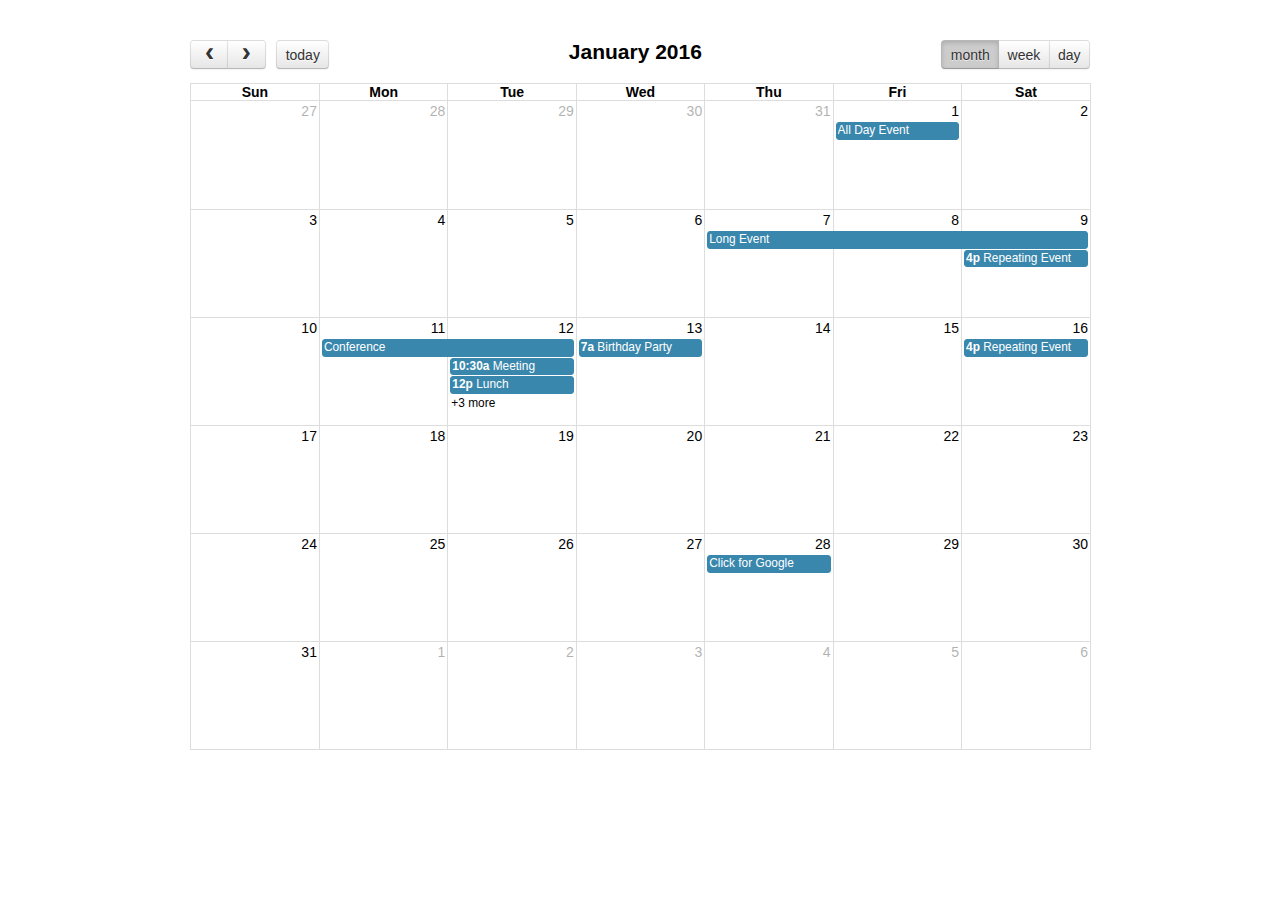
<file: demos/basic-views.html>
<!DOCTYPE html>
<html>
<head>
<meta charset='utf-8' />
<link href='../fullcalendar.css' rel='stylesheet' />
<link href='../fullcalendar.print.css' rel='stylesheet' media='print' />
<script src='../lib/moment.min.js'></script>
<script src='../lib/jquery.min.js'></script>
<script src='../fullcalendar.min.js'></script>
<script>

	$(document).ready(function() {
		
		$('#calendar').fullCalendar({
			header: {
				left: 'prev,next today',
				center: 'title',
				right: 'month,basicWeek,basicDay'
			},
			defaultDate: '2016-01-12',
			editable: true,
			eventLimit: true, // allow "more" link when too many events
			events: [
				{
					title: 'All Day Event',
					start: '2016-01-01'
				},
				{
					title: 'Long Event',
					start: '2016-01-07',
					end: '2016-01-10'
				},
				{
					id: 999,
					title: 'Repeating Event',
					start: '2016-01-09T16:00:00'
				},
				{
					id: 999,
					title: 'Repeating Event',
					start: '2016-01-16T16:00:00'
				},
				{
					title: 'Conference',
					start: '2016-01-11',
					end: '2016-01-13'
				},
				{
					title: 'Meeting',
					start: '2016-01-12T10:30:00',
					end: '2016-01-12T12:30:00'
				},
				{
					title: 'Lunch',
					start: '2016-01-12T12:00:00'
				},
				{
					title: 'Meeting',
					start: '2016-01-12T14:30:00'
				},
				{
					title: 'Happy Hour',
					start: '2016-01-12T17:30:00'
				},
				{
					title: 'Dinner',
					start: '2016-01-12T20:00:00'
				},
				{
					title: 'Birthday Party',
					start: '2016-01-13T07:00:00'
				},
				{
					title: 'Click for Google',
					url: 'http://google.com/',
					start: '2016-01-28'
				}
			]
		});
		
	});

</script>
<style>

	body {
		margin: 40px 10px;
		padding: 0;
		font-family: "Lucida Grande",Helvetica,Arial,Verdana,sans-serif;
		font-size: 14px;
	}

	#calendar {
		max-width: 900px;
		margin: 0 auto;
	}

</style>
</head>
<body>

	<div id='calendar'></div>

</body>
</html>
</file>
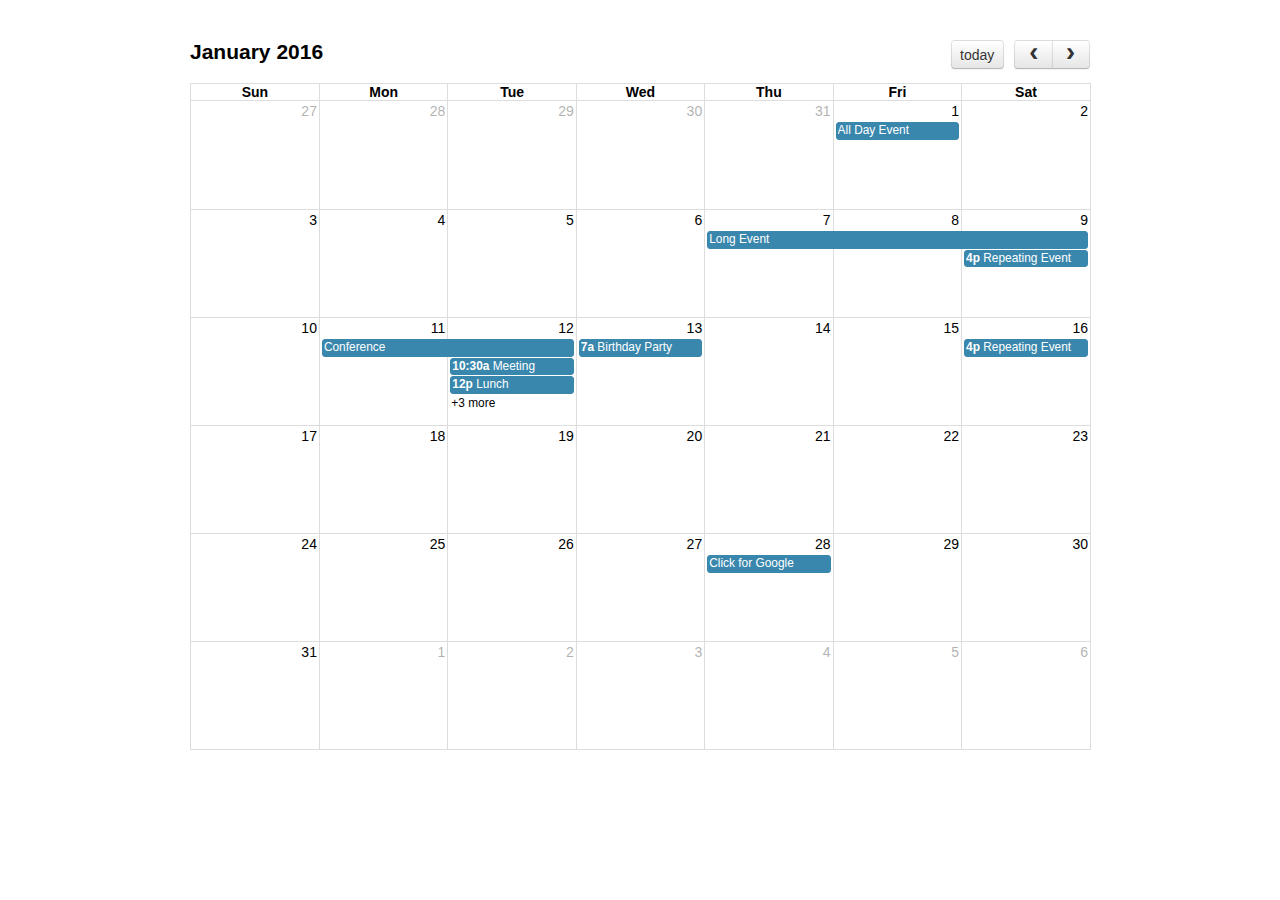
<file: demos/default.html>
<!DOCTYPE html>
<html>
<head>
<meta charset='utf-8' />
<link href='../fullcalendar.css' rel='stylesheet' />
<link href='../fullcalendar.print.css' rel='stylesheet' media='print' />
<script src='../lib/moment.min.js'></script>
<script src='../lib/jquery.min.js'></script>
<script src='../fullcalendar.min.js'></script>
<script>

	$(document).ready(function() {

		$('#calendar').fullCalendar({
			defaultDate: '2016-01-12',
			editable: true,
			eventLimit: true, // allow "more" link when too many events
			events: [
				{
					title: 'All Day Event',
					start: '2016-01-01'
				},
				{
					title: 'Long Event',
					start: '2016-01-07',
					end: '2016-01-10'
				},
				{
					id: 999,
					title: 'Repeating Event',
					start: '2016-01-09T16:00:00'
				},
				{
					id: 999,
					title: 'Repeating Event',
					start: '2016-01-16T16:00:00'
				},
				{
					title: 'Conference',
					start: '2016-01-11',
					end: '2016-01-13'
				},
				{
					title: 'Meeting',
					start: '2016-01-12T10:30:00',
					end: '2016-01-12T12:30:00'
				},
				{
					title: 'Lunch',
					start: '2016-01-12T12:00:00'
				},
				{
					title: 'Meeting',
					start: '2016-01-12T14:30:00'
				},
				{
					title: 'Happy Hour',
					start: '2016-01-12T17:30:00'
				},
				{
					title: 'Dinner',
					start: '2016-01-12T20:00:00'
				},
				{
					title: 'Birthday Party',
					start: '2016-01-13T07:00:00'
				},
				{
					title: 'Click for Google',
					url: 'http://google.com/',
					start: '2016-01-28'
				}
			]
		});
		
	});

</script>
<style>

	body {
		margin: 40px 10px;
		padding: 0;
		font-family: "Lucida Grande",Helvetica,Arial,Verdana,sans-serif;
		font-size: 14px;
	}

	#calendar {
		max-width: 900px;
		margin: 0 auto;
	}

</style>
</head>
<body>

	<div id='calendar'></div>

</body>
</html>
</file>
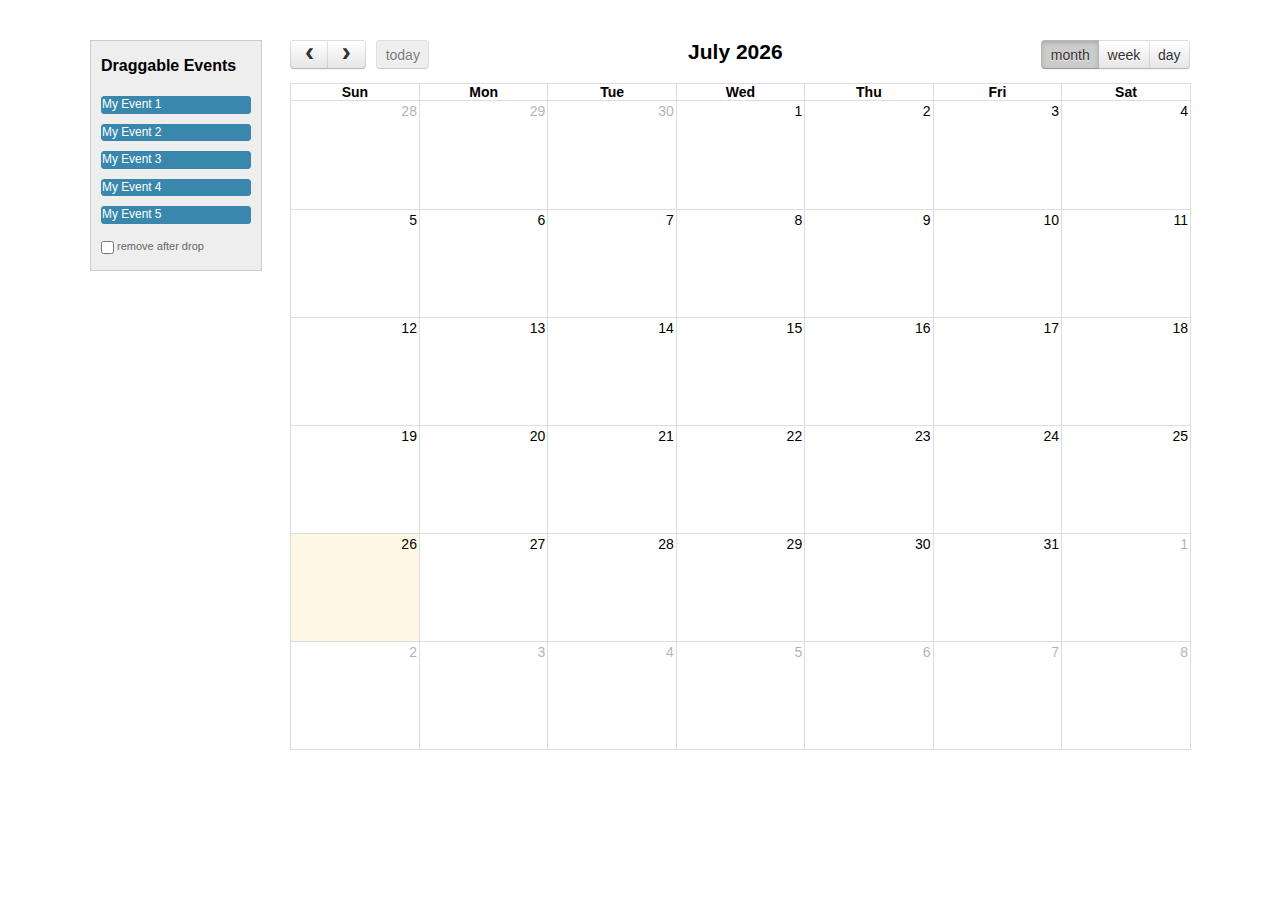
<file: demos/external-dragging.html>
<!DOCTYPE html>
<html>
<head>
<meta charset='utf-8' />
<link href='../fullcalendar.css' rel='stylesheet' />
<link href='../fullcalendar.print.css' rel='stylesheet' media='print' />
<script src='../lib/moment.min.js'></script>
<script src='../lib/jquery.min.js'></script>
<script src='../lib/jquery-ui.custom.min.js'></script>
<script src='../fullcalendar.min.js'></script>
<script>

	$(document).ready(function() {


		/* initialize the external events
		-----------------------------------------------------------------*/

		$('#external-events .fc-event').each(function() {

			// store data so the calendar knows to render an event upon drop
			$(this).data('event', {
				title: $.trim($(this).text()), // use the element's text as the event title
				stick: true // maintain when user navigates (see docs on the renderEvent method)
			});

			// make the event draggable using jQuery UI
			$(this).draggable({
				zIndex: 999,
				revert: true,      // will cause the event to go back to its
				revertDuration: 0  //  original position after the drag
			});

		});


		/* initialize the calendar
		-----------------------------------------------------------------*/

		$('#calendar').fullCalendar({
			header: {
				left: 'prev,next today',
				center: 'title',
				right: 'month,agendaWeek,agendaDay'
			},
			editable: true,
			droppable: true, // this allows things to be dropped onto the calendar
			drop: function() {
				// is the "remove after drop" checkbox checked?
				if ($('#drop-remove').is(':checked')) {
					// if so, remove the element from the "Draggable Events" list
					$(this).remove();
				}
			}
		});


	});

</script>
<style>

	body {
		margin-top: 40px;
		text-align: center;
		font-size: 14px;
		font-family: "Lucida Grande",Helvetica,Arial,Verdana,sans-serif;
	}
		
	#wrap {
		width: 1100px;
		margin: 0 auto;
	}
		
	#external-events {
		float: left;
		width: 150px;
		padding: 0 10px;
		border: 1px solid #ccc;
		background: #eee;
		text-align: left;
	}
		
	#external-events h4 {
		font-size: 16px;
		margin-top: 0;
		padding-top: 1em;
	}
		
	#external-events .fc-event {
		margin: 10px 0;
		cursor: pointer;
	}
		
	#external-events p {
		margin: 1.5em 0;
		font-size: 11px;
		color: #666;
	}
		
	#external-events p input {
		margin: 0;
		vertical-align: middle;
	}

	#calendar {
		float: right;
		width: 900px;
	}

</style>
</head>
<body>
	<div id='wrap'>

		<div id='external-events'>
			<h4>Draggable Events</h4>
			<div class='fc-event'>My Event 1</div>
			<div class='fc-event'>My Event 2</div>
			<div class='fc-event'>My Event 3</div>
			<div class='fc-event'>My Event 4</div>
			<div class='fc-event'>My Event 5</div>
			<p>
				<input type='checkbox' id='drop-remove' />
				<label for='drop-remove'>remove after drop</label>
			</p>
		</div>

		<div id='calendar'></div>

		<div style='clear:both'></div>

	</div>
</body>
</html>
</file>
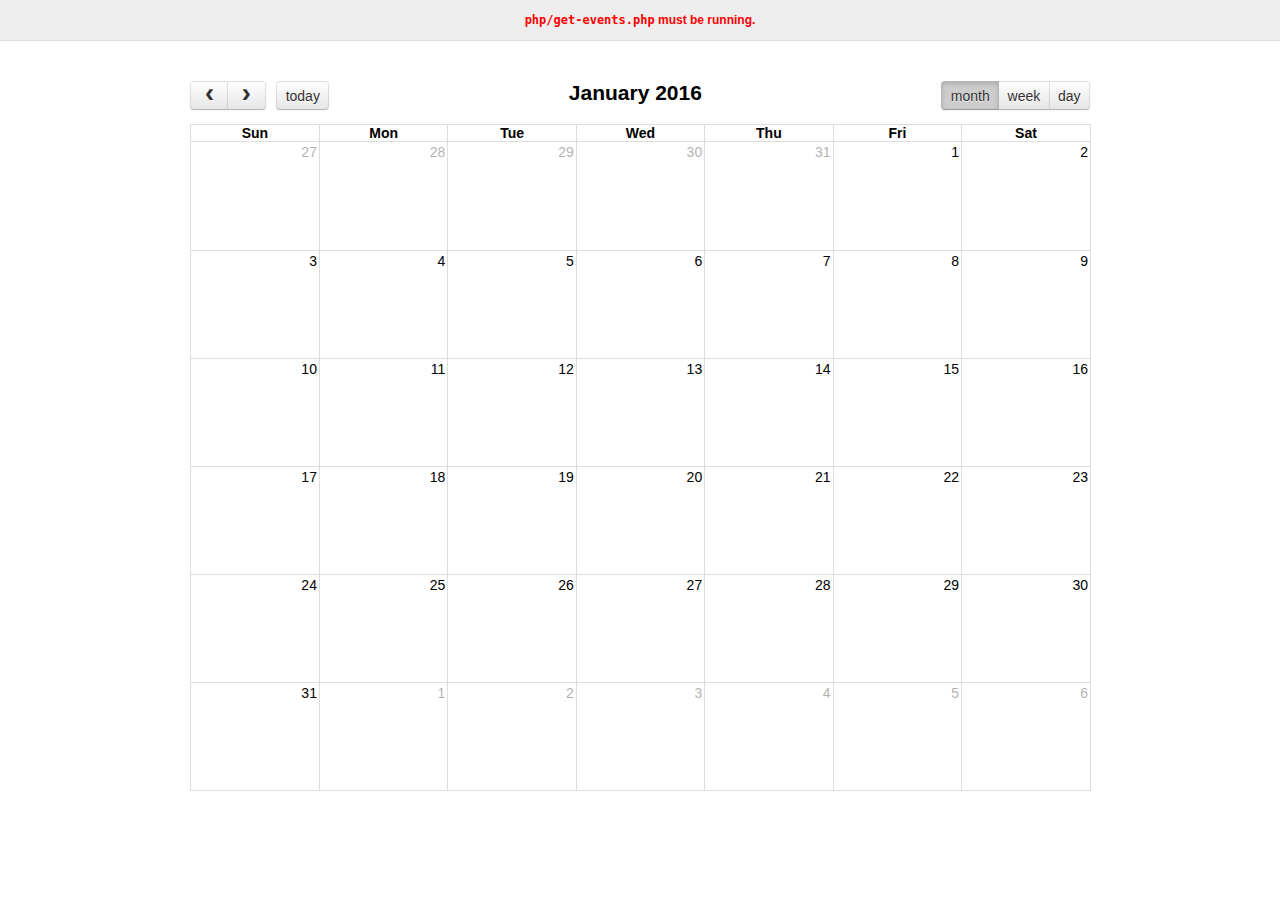
<file: demos/json.html>
<!DOCTYPE html>
<html>
<head>
<meta charset='utf-8' />
<link href='../fullcalendar.css' rel='stylesheet' />
<link href='../fullcalendar.print.css' rel='stylesheet' media='print' />
<script src='../lib/moment.min.js'></script>
<script src='../lib/jquery.min.js'></script>
<script src='../fullcalendar.min.js'></script>
<script>

	$(document).ready(function() {
	
		$('#calendar').fullCalendar({
			header: {
				left: 'prev,next today',
				center: 'title',
				right: 'month,agendaWeek,agendaDay'
			},
			defaultDate: '2016-01-12',
			editable: true,
			eventLimit: true, // allow "more" link when too many events
			events: {
				url: 'php/get-events.php',
				error: function() {
					$('#script-warning').show();
				}
			},
			loading: function(bool) {
				$('#loading').toggle(bool);
			}
		});
		
	});

</script>
<style>

	body {
		margin: 0;
		padding: 0;
		font-family: "Lucida Grande",Helvetica,Arial,Verdana,sans-serif;
		font-size: 14px;
	}

	#script-warning {
		display: none;
		background: #eee;
		border-bottom: 1px solid #ddd;
		padding: 0 10px;
		line-height: 40px;
		text-align: center;
		font-weight: bold;
		font-size: 12px;
		color: red;
	}

	#loading {
		display: none;
		position: absolute;
		top: 10px;
		right: 10px;
	}

	#calendar {
		max-width: 900px;
		margin: 40px auto;
		padding: 0 10px;
	}

</style>
</head>
<body>

	<div id='script-warning'>
		<code>php/get-events.php</code> must be running.
	</div>

	<div id='loading'>loading...</div>

	<div id='calendar'></div>

</body>
</html>
</file>
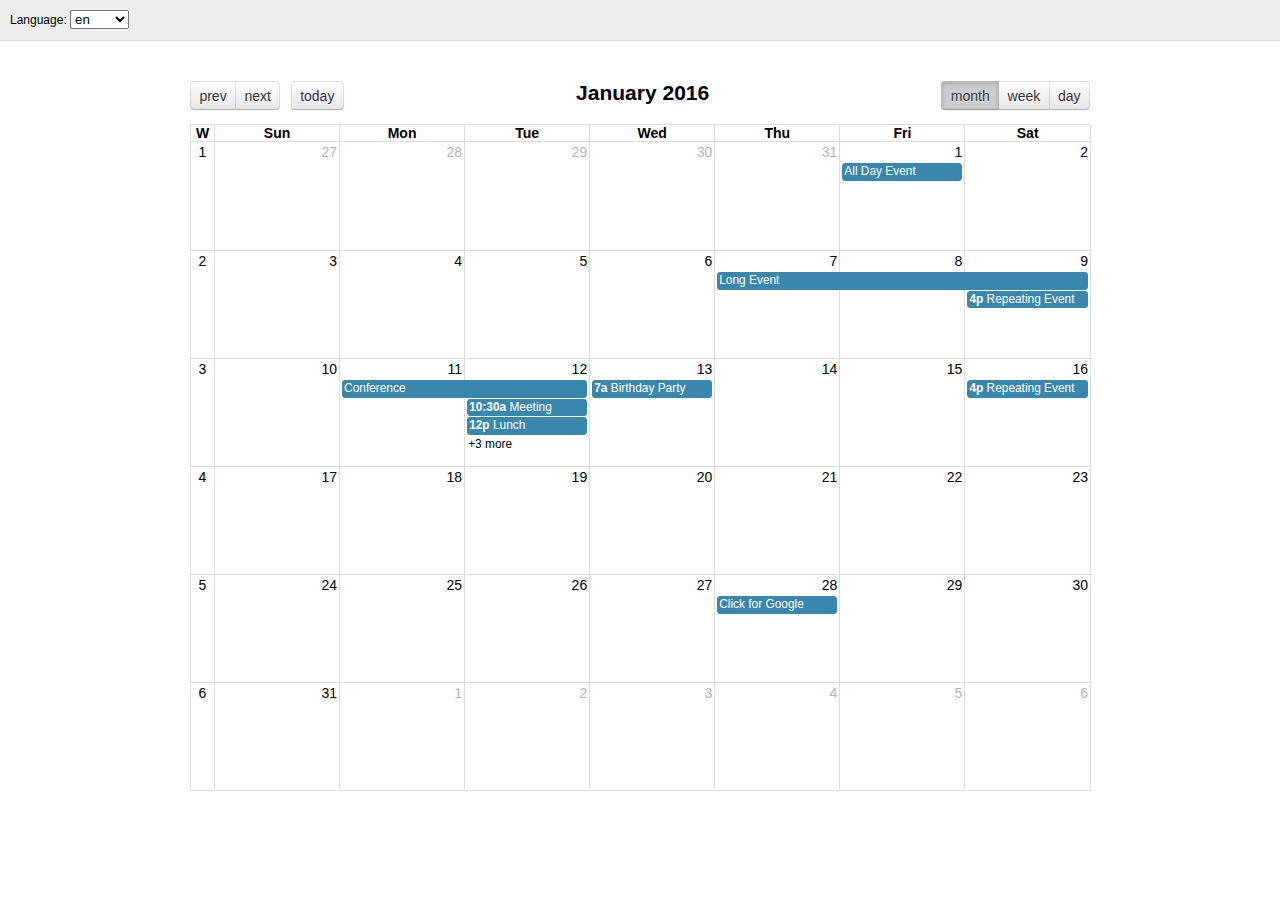
<file: demos/languages.html>
<!DOCTYPE html>
<html>
<head>
<meta charset='utf-8' />
<link rel='stylesheet' href='../lib/cupertino/jquery-ui.min.css' />
<link href='../fullcalendar.css' rel='stylesheet' />
<link href='../fullcalendar.print.css' rel='stylesheet' media='print' />
<script src='../lib/moment.min.js'></script>
<script src='../lib/jquery.min.js'></script>
<script src='../fullcalendar.min.js'></script>
<script src='../lang-all.js'></script>
<script>

	$(document).ready(function() {
		var currentLangCode = 'en';

		// build the language selector's options
		$.each($.fullCalendar.langs, function(langCode) {
			$('#lang-selector').append(
				$('<option/>')
					.attr('value', langCode)
					.prop('selected', langCode == currentLangCode)
					.text(langCode)
			);
		});

		// rerender the calendar when the selected option changes
		$('#lang-selector').on('change', function() {
			if (this.value) {
				currentLangCode = this.value;
				$('#calendar').fullCalendar('destroy');
				renderCalendar();
			}
		});

		function renderCalendar() {
			$('#calendar').fullCalendar({
				header: {
					left: 'prev,next today',
					center: 'title',
					right: 'month,agendaWeek,agendaDay'
				},
				defaultDate: '2016-01-12',
				lang: currentLangCode,
				buttonIcons: false, // show the prev/next text
				weekNumbers: true,
				editable: true,
				eventLimit: true, // allow "more" link when too many events
				events: [
					{
						title: 'All Day Event',
						start: '2016-01-01'
					},
					{
						title: 'Long Event',
						start: '2016-01-07',
						end: '2016-01-10'
					},
					{
						id: 999,
						title: 'Repeating Event',
						start: '2016-01-09T16:00:00'
					},
					{
						id: 999,
						title: 'Repeating Event',
						start: '2016-01-16T16:00:00'
					},
					{
						title: 'Conference',
						start: '2016-01-11',
						end: '2016-01-13'
					},
					{
						title: 'Meeting',
						start: '2016-01-12T10:30:00',
						end: '2016-01-12T12:30:00'
					},
					{
						title: 'Lunch',
						start: '2016-01-12T12:00:00'
					},
					{
						title: 'Meeting',
						start: '2016-01-12T14:30:00'
					},
					{
						title: 'Happy Hour',
						start: '2016-01-12T17:30:00'
					},
					{
						title: 'Dinner',
						start: '2016-01-12T20:00:00'
					},
					{
						title: 'Birthday Party',
						start: '2016-01-13T07:00:00'
					},
					{
						title: 'Click for Google',
						url: 'http://google.com/',
						start: '2016-01-28'
					}
				]
			});
		}

		renderCalendar();
	});

</script>
<style>

	body {
		margin: 0;
		padding: 0;
		font-family: "Lucida Grande",Helvetica,Arial,Verdana,sans-serif;
		font-size: 14px;
	}

	#top {
		background: #eee;
		border-bottom: 1px solid #ddd;
		padding: 0 10px;
		line-height: 40px;
		font-size: 12px;
	}

	#calendar {
		max-width: 900px;
		margin: 40px auto;
		padding: 0 10px;
	}

</style>
</head>
<body>

	<div id='top'>

		Language:
		<select id='lang-selector'></select>

	</div>

	<div id='calendar'></div>

</body>
</html>
</file>
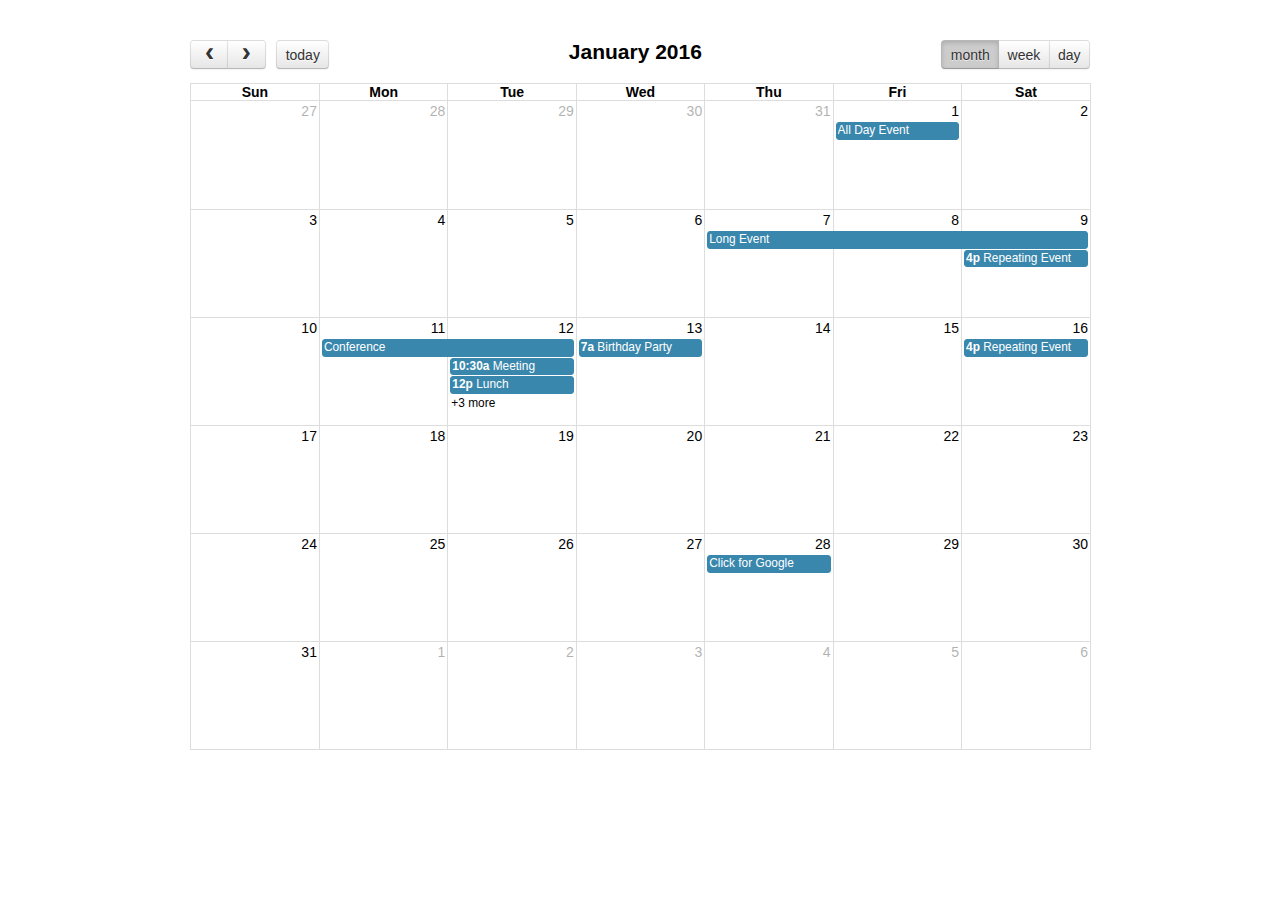
<file: demos/selectable.html>
<!DOCTYPE html>
<html>
<head>
<meta charset='utf-8' />
<link href='../fullcalendar.css' rel='stylesheet' />
<link href='../fullcalendar.print.css' rel='stylesheet' media='print' />
<script src='../lib/moment.min.js'></script>
<script src='../lib/jquery.min.js'></script>
<script src='../fullcalendar.min.js'></script>
<script>

	$(document).ready(function() {
		
		$('#calendar').fullCalendar({
			header: {
				left: 'prev,next today',
				center: 'title',
				right: 'month,agendaWeek,agendaDay'
			},
			defaultDate: '2016-01-12',
			selectable: true,
			selectHelper: true,
			select: function(start, end) {
				var title = prompt('Event Title:');
				var eventData;
				if (title) {
					eventData = {
						title: title,
						start: start,
						end: end
					};
					$('#calendar').fullCalendar('renderEvent', eventData, true); // stick? = true
				}
				$('#calendar').fullCalendar('unselect');
			},
			editable: true,
			eventLimit: true, // allow "more" link when too many events
			events: [
				{
					title: 'All Day Event',
					start: '2016-01-01'
				},
				{
					title: 'Long Event',
					start: '2016-01-07',
					end: '2016-01-10'
				},
				{
					id: 999,
					title: 'Repeating Event',
					start: '2016-01-09T16:00:00'
				},
				{
					id: 999,
					title: 'Repeating Event',
					start: '2016-01-16T16:00:00'
				},
				{
					title: 'Conference',
					start: '2016-01-11',
					end: '2016-01-13'
				},
				{
					title: 'Meeting',
					start: '2016-01-12T10:30:00',
					end: '2016-01-12T12:30:00'
				},
				{
					title: 'Lunch',
					start: '2016-01-12T12:00:00'
				},
				{
					title: 'Meeting',
					start: '2016-01-12T14:30:00'
				},
				{
					title: 'Happy Hour',
					start: '2016-01-12T17:30:00'
				},
				{
					title: 'Dinner',
					start: '2016-01-12T20:00:00'
				},
				{
					title: 'Birthday Party',
					start: '2016-01-13T07:00:00'
				},
				{
					title: 'Click for Google',
					url: 'http://google.com/',
					start: '2016-01-28'
				}
			]
		});
		
	});

</script>
<style>

	body {
		margin: 40px 10px;
		padding: 0;
		font-family: "Lucida Grande",Helvetica,Arial,Verdana,sans-serif;
		font-size: 14px;
	}

	#calendar {
		max-width: 900px;
		margin: 0 auto;
	}

</style>
</head>
<body>

	<div id='calendar'></div>

</body>
</html>
</file>
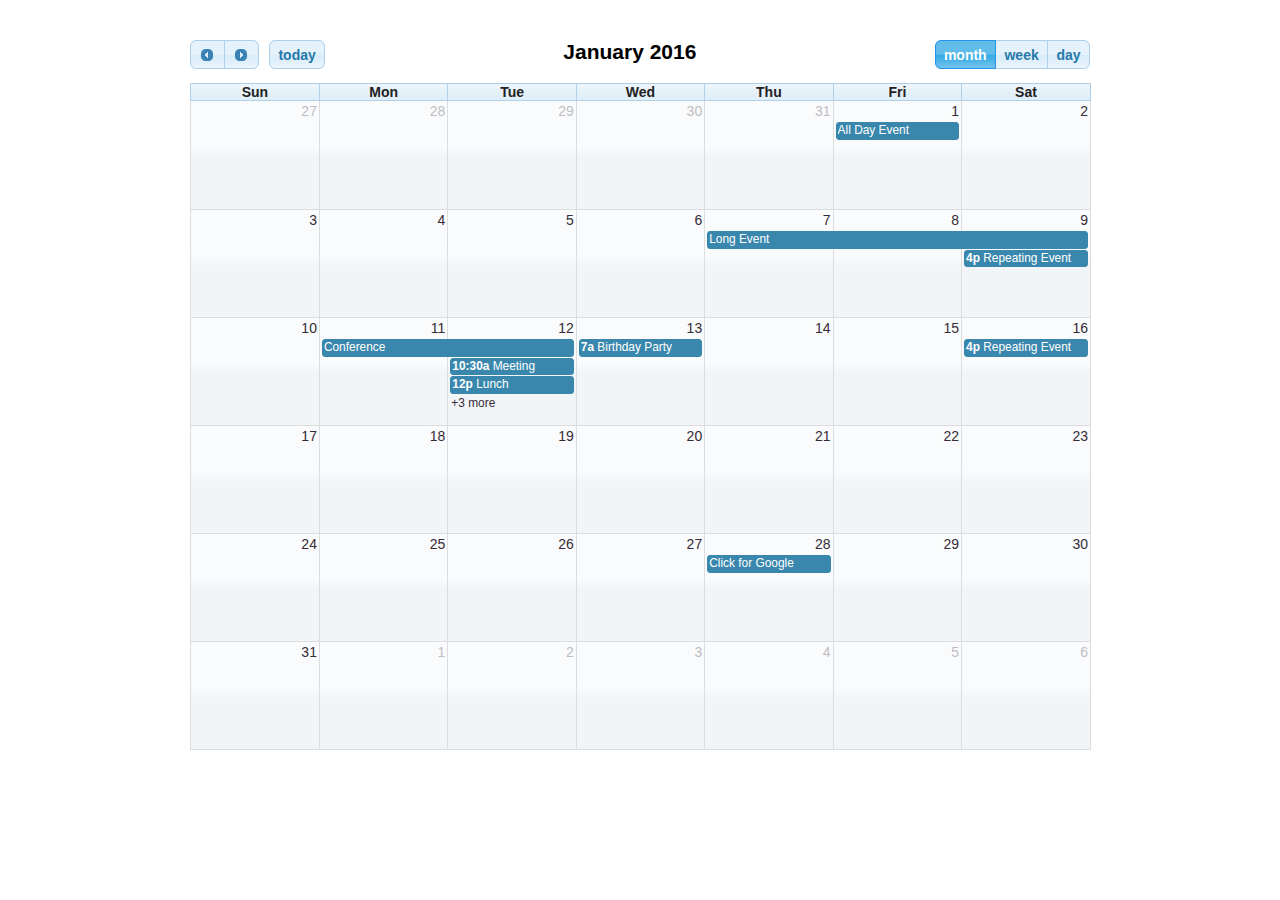
<file: demos/theme.html>
<!DOCTYPE html>
<html>
<head>
<meta charset='utf-8' />
<link rel='stylesheet' href='../lib/cupertino/jquery-ui.min.css' />
<link href='../fullcalendar.css' rel='stylesheet' />
<link href='../fullcalendar.print.css' rel='stylesheet' media='print' />
<script src='../lib/moment.min.js'></script>
<script src='../lib/jquery.min.js'></script>
<script src='../fullcalendar.min.js'></script>
<script>

	$(document).ready(function() {

		$('#calendar').fullCalendar({
			theme: true,
			header: {
				left: 'prev,next today',
				center: 'title',
				right: 'month,agendaWeek,agendaDay'
			},
			defaultDate: '2016-01-12',
			editable: true,
			eventLimit: true, // allow "more" link when too many events
			events: [
				{
					title: 'All Day Event',
					start: '2016-01-01'
				},
				{
					title: 'Long Event',
					start: '2016-01-07',
					end: '2016-01-10'
				},
				{
					id: 999,
					title: 'Repeating Event',
					start: '2016-01-09T16:00:00'
				},
				{
					id: 999,
					title: 'Repeating Event',
					start: '2016-01-16T16:00:00'
				},
				{
					title: 'Conference',
					start: '2016-01-11',
					end: '2016-01-13'
				},
				{
					title: 'Meeting',
					start: '2016-01-12T10:30:00',
					end: '2016-01-12T12:30:00'
				},
				{
					title: 'Lunch',
					start: '2016-01-12T12:00:00'
				},
				{
					title: 'Meeting',
					start: '2016-01-12T14:30:00'
				},
				{
					title: 'Happy Hour',
					start: '2016-01-12T17:30:00'
				},
				{
					title: 'Dinner',
					start: '2016-01-12T20:00:00'
				},
				{
					title: 'Birthday Party',
					start: '2016-01-13T07:00:00'
				},
				{
					title: 'Click for Google',
					url: 'http://google.com/',
					start: '2016-01-28'
				}
			]
		});
		
	});

</script>
<style>

	body {
		margin: 40px 10px;
		padding: 0;
		font-family: "Lucida Grande",Helvetica,Arial,Verdana,sans-serif;
		font-size: 14px;
	}

	#calendar {
		max-width: 900px;
		margin: 0 auto;
	}

</style>
</head>
<body>

	<div id='calendar'></div>

</body>
</html>
</file>
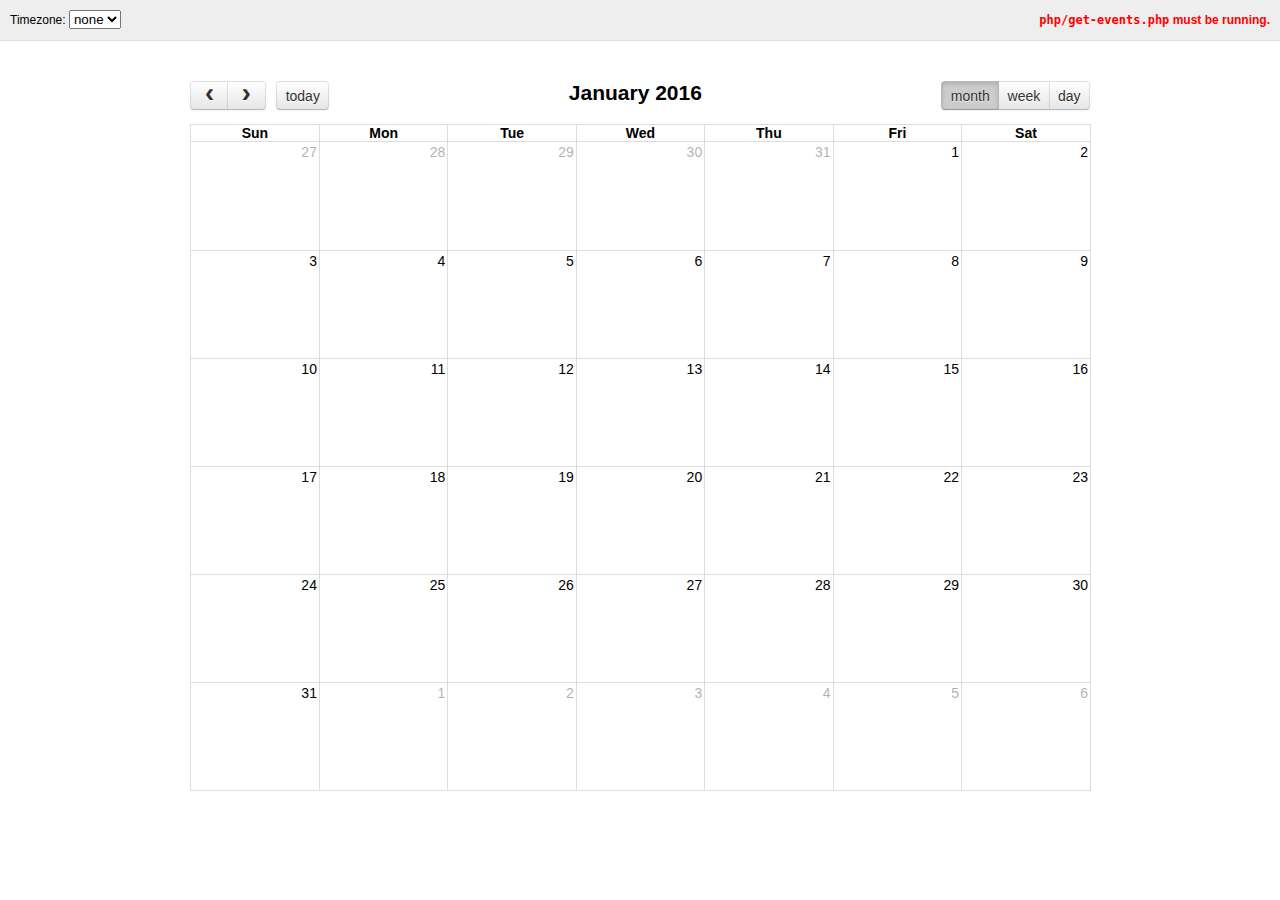
<file: demos/timezones.html>
<!DOCTYPE html>
<html>
<head>
<meta charset='utf-8' />
<link href='../fullcalendar.css' rel='stylesheet' />
<link href='../fullcalendar.print.css' rel='stylesheet' media='print' />
<script src='../lib/moment.min.js'></script>
<script src='../lib/jquery.min.js'></script>
<script src='../fullcalendar.min.js'></script>
<script>

	$(document).ready(function() {
		var currentTimezone = false;

		// load the list of available timezones
		$.getJSON('php/get-timezones.php', function(timezones) {
			$.each(timezones, function(i, timezone) {
				if (timezone != 'UTC') { // UTC is already in the list
					$('#timezone-selector').append(
						$("<option/>").text(timezone).attr('value', timezone)
					);
				}
			});
		});

		// when the timezone selector changes, rerender the calendar
		$('#timezone-selector').on('change', function() {
			currentTimezone = this.value || false;
			$('#calendar').fullCalendar('destroy');
			renderCalendar();
		});

		function renderCalendar() {
			$('#calendar').fullCalendar({
				header: {
					left: 'prev,next today',
					center: 'title',
					right: 'month,agendaWeek,agendaDay'
				},
				defaultDate: '2016-01-12',
				timezone: currentTimezone,
				editable: true,
				selectable: true,
				eventLimit: true, // allow "more" link when too many events
				events: {
					url: 'php/get-events.php',
					error: function() {
						$('#script-warning').show();
					}
				},
				loading: function(bool) {
					$('#loading').toggle(bool);
				},
				eventRender: function(event, el) {
					// render the timezone offset below the event title
					if (event.start.hasZone()) {
						el.find('.fc-title').after(
							$('<div class="tzo"/>').text(event.start.format('Z'))
						);
					}
				},
				dayClick: function(date) {
					console.log('dayClick', date.format());
				},
				select: function(startDate, endDate) {
					console.log('select', startDate.format(), endDate.format());
				}
			});
		}

		renderCalendar();
	});

</script>
<style>

	body {
		margin: 0;
		padding: 0;
		font-family: "Lucida Grande",Helvetica,Arial,Verdana,sans-serif;
		font-size: 14px;
	}

	#top {
		background: #eee;
		border-bottom: 1px solid #ddd;
		padding: 0 10px;
		line-height: 40px;
		font-size: 12px;
	}
	.left { float: left }
	.right { float: right }
	.clear { clear: both }

	#script-warning, #loading { display: none }
	#script-warning { font-weight: bold; color: red }

	#calendar {
		max-width: 900px;
		margin: 40px auto;
		padding: 0 10px;
	}

	.tzo {
		color: #000;
	}

</style>
</head>
<body>

	<div id='top'>

		<div class='left'>
			Timezone:
			<select id='timezone-selector'>
				<option value='' selected>none</option>
				<option value='local'>local</option>
				<option value='UTC'>UTC</option>
			</select>
		</div>

		<div class='right'>
			<span id='loading'>loading...</span>
			<span id='script-warning'><code>php/get-events.php</code> must be running.</span>
		</div>

		<div class='clear'></div>

	</div>

	<div id='calendar'></div>

</body>
</html>
</file>
<file: js/fullcalendar/fullcalendar.css>
/*!
 * FullCalendar v2.6.0 Stylesheet
 * Docs & License: http://fullcalendar.io/
 * (c) 2015 Adam Shaw
 */


.fc {
	direction: ltr;
	text-align: left;
}

.fc-rtl {
	text-align: right;
}

body .fc { /* extra precedence to overcome jqui */
	font-size: 1em;
}


/* Colors
--------------------------------------------------------------------------------------------------*/

.fc-unthemed th,
.fc-unthemed td,
.fc-unthemed thead,
.fc-unthemed tbody,
.fc-unthemed .fc-divider,
.fc-unthemed .fc-row,
.fc-unthemed .fc-popover {
	border-color: #ddd;
}

.fc-unthemed .fc-popover {
	background-color: #fff;
}

.fc-unthemed .fc-divider,
.fc-unthemed .fc-popover .fc-header {
	background: #eee;
}

.fc-unthemed .fc-popover .fc-header .fc-close {
	color: #666;
}

.fc-unthemed .fc-today {
	background: #fcf8e3;
}

.fc-highlight { /* when user is selecting cells */
	background: #bce8f1;
	opacity: .3;
	filter: alpha(opacity=30); /* for IE */
}

.fc-bgevent { /* default look for background events */
	background: rgb(143, 223, 130);
	opacity: .3;
	filter: alpha(opacity=30); /* for IE */
}

.fc-nonbusiness { /* default look for non-business-hours areas */
	/* will inherit .fc-bgevent's styles */
	background: #d7d7d7;
}


/* Icons (inline elements with styled text that mock arrow icons)
--------------------------------------------------------------------------------------------------*/

.fc-icon {
	display: inline-block;
	width: 1em;
	height: 1em;
	line-height: 1em;
	font-size: 1em;
	text-align: center;
	overflow: hidden;
	font-family: "Courier New", Courier, monospace;

	/* don't allow browser text-selection */
	-webkit-touch-callout: none;
	-webkit-user-select: none;
	-khtml-user-select: none;
	-moz-user-select: none;
	-ms-user-select: none;
	user-select: none;
	}

/*
Acceptable font-family overrides for individual icons:
	"Arial", sans-serif
	"Times New Roman", serif

NOTE: use percentage font sizes or else old IE chokes
*/

.fc-icon:after {
	position: relative;
	margin: 0 -1em; /* ensures character will be centered, regardless of width */
}

.fc-icon-left-single-arrow:after {
	content: "\02039";
	font-weight: bold;
	font-size: 200%;
	top: -7%;
	left: 3%;
}

.fc-icon-right-single-arrow:after {
	content: "\0203A";
	font-weight: bold;
	font-size: 200%;
	top: -7%;
	left: -3%;
}

.fc-icon-left-double-arrow:after {
	content: "\000AB";
	font-size: 160%;
	top: -7%;
}

.fc-icon-right-double-arrow:after {
	content: "\000BB";
	font-size: 160%;
	top: -7%;
}

.fc-icon-left-triangle:after {
	content: "\25C4";
	font-size: 125%;
	top: 3%;
	left: -2%;
}

.fc-icon-right-triangle:after {
	content: "\25BA";
	font-size: 125%;
	top: 3%;
	left: 2%;
}

.fc-icon-down-triangle:after {
	content: "\25BC";
	font-size: 125%;
	top: 2%;
}

.fc-icon-x:after {
	content: "\000D7";
	font-size: 200%;
	top: 6%;
}


/* Buttons (styled <button> tags, normalized to work cross-browser)
--------------------------------------------------------------------------------------------------*/

.fc button {
	/* force height to include the border and padding */
	-moz-box-sizing: border-box;
	-webkit-box-sizing: border-box;
	box-sizing: border-box;

	/* dimensions */
	margin: 0;
	height: 2.1em;
	padding: 0 .6em;

	/* text & cursor */
	font-size: 1em; /* normalize */
	white-space: nowrap;
	cursor: pointer;
}

/* Firefox has an annoying inner border */
.fc button::-moz-focus-inner { margin: 0; padding: 0; }
	
.fc-state-default { /* non-theme */
	border: 1px solid;
}

.fc-state-default.fc-corner-left { /* non-theme */
	border-top-left-radius: 4px;
	border-bottom-left-radius: 4px;
}

.fc-state-default.fc-corner-right { /* non-theme */
	border-top-right-radius: 4px;
	border-bottom-right-radius: 4px;
}

/* icons in buttons */

.fc button .fc-icon { /* non-theme */
	position: relative;
	top: -0.05em; /* seems to be a good adjustment across browsers */
	margin: 0 .2em;
	vertical-align: middle;
}
	
/*
  button states
  borrowed from twitter bootstrap (http://twitter.github.com/bootstrap/)
*/

.fc-state-default {
	background-color: #f5f5f5;
	background-image: -moz-linear-gradient(top, #ffffff, #e6e6e6);
	background-image: -webkit-gradient(linear, 0 0, 0 100%, from(#ffffff), to(#e6e6e6));
	background-image: -webkit-linear-gradient(top, #ffffff, #e6e6e6);
	background-image: -o-linear-gradient(top, #ffffff, #e6e6e6);
	background-image: linear-gradient(to bottom, #ffffff, #e6e6e6);
	background-repeat: repeat-x;
	border-color: #e6e6e6 #e6e6e6 #bfbfbf;
	border-color: rgba(0, 0, 0, 0.1) rgba(0, 0, 0, 0.1) rgba(0, 0, 0, 0.25);
	color: #333;
	text-shadow: 0 1px 1px rgba(255, 255, 255, 0.75);
	box-shadow: inset 0 1px 0 rgba(255, 255, 255, 0.2), 0 1px 2px rgba(0, 0, 0, 0.05);
}

.fc-state-hover,
.fc-state-down,
.fc-state-active,
.fc-state-disabled {
	color: #333333;
	background-color: #e6e6e6;
}

.fc-state-hover {
	color: #333333;
	text-decoration: none;
	background-position: 0 -15px;
	-webkit-transition: background-position 0.1s linear;
	   -moz-transition: background-position 0.1s linear;
	     -o-transition: background-position 0.1s linear;
	        transition: background-position 0.1s linear;
}

.fc-state-down,
.fc-state-active {
	background-color: #cccccc;
	background-image: none;
	box-shadow: inset 0 2px 4px rgba(0, 0, 0, 0.15), 0 1px 2px rgba(0, 0, 0, 0.05);
}

.fc-state-disabled {
	cursor: default;
	background-image: none;
	opacity: 0.65;
	filter: alpha(opacity=65);
	box-shadow: none;
}


/* Buttons Groups
--------------------------------------------------------------------------------------------------*/

.fc-button-group {
	display: inline-block;
}

/*
every button that is not first in a button group should scootch over one pixel and cover the
previous button's border...
*/

.fc .fc-button-group > * { /* extra precedence b/c buttons have margin set to zero */
	float: left;
	margin: 0 0 0 -1px;
}

.fc .fc-button-group > :first-child { /* same */
	margin-left: 0;
}


/* Popover
--------------------------------------------------------------------------------------------------*/

.fc-popover {
	position: absolute;
	box-shadow: 0 2px 6px rgba(0,0,0,.15);
}

.fc-popover .fc-header { /* TODO: be more consistent with fc-head/fc-body */
	padding: 2px 4px;
}

.fc-popover .fc-header .fc-title {
	margin: 0 2px;
}

.fc-popover .fc-header .fc-close {
	cursor: pointer;
}

.fc-ltr .fc-popover .fc-header .fc-title,
.fc-rtl .fc-popover .fc-header .fc-close {
	float: left;
}

.fc-rtl .fc-popover .fc-header .fc-title,
.fc-ltr .fc-popover .fc-header .fc-close {
	float: right;
}

/* unthemed */

.fc-unthemed .fc-popover {
	border-width: 1px;
	border-style: solid;
}

.fc-unthemed .fc-popover .fc-header .fc-close {
	font-size: .9em;
	margin-top: 2px;
}

/* jqui themed */

.fc-popover > .ui-widget-header + .ui-widget-content {
	border-top: 0; /* where they meet, let the header have the border */
}


/* Misc Reusable Components
--------------------------------------------------------------------------------------------------*/

.fc-divider {
	border-style: solid;
	border-width: 1px;
}

hr.fc-divider {
	height: 0;
	margin: 0;
	padding: 0 0 2px; /* height is unreliable across browsers, so use padding */
	border-width: 1px 0;
}

.fc-clear {
	clear: both;
}

.fc-bg,
.fc-bgevent-skeleton,
.fc-highlight-skeleton,
.fc-helper-skeleton {
	/* these element should always cling to top-left/right corners */
	position: absolute;
	top: 0;
	left: 0;
	right: 0;
}

.fc-bg {
	bottom: 0; /* strech bg to bottom edge */
}

.fc-bg table {
	height: 100%; /* strech bg to bottom edge */
}


/* Tables
--------------------------------------------------------------------------------------------------*/

.fc table {
	width: 100%;
	table-layout: fixed;
	border-collapse: collapse;
	border-spacing: 0;
	font-size: 1em; /* normalize cross-browser */
}

.fc th {
	text-align: center;
}

.fc th,
.fc td {
	border-style: solid;
	border-width: 1px;
	padding: 0;
	vertical-align: top;
}

.fc td.fc-today {
	border-style: double; /* overcome neighboring borders */
}


/* Fake Table Rows
--------------------------------------------------------------------------------------------------*/

.fc .fc-row { /* extra precedence to overcome themes w/ .ui-widget-content forcing a 1px border */
	/* no visible border by default. but make available if need be (scrollbar width compensation) */
	border-style: solid;
	border-width: 0;
}

.fc-row table {
	/* don't put left/right border on anything within a fake row.
	   the outer tbody will worry about this */
	border-left: 0 hidden transparent;
	border-right: 0 hidden transparent;

	/* no bottom borders on rows */
	border-bottom: 0 hidden transparent; 
}

.fc-row:first-child table {
	border-top: 0 hidden transparent; /* no top border on first row */
}


/* Day Row (used within the header and the DayGrid)
--------------------------------------------------------------------------------------------------*/

.fc-row {
	position: relative;
}

.fc-row .fc-bg {
	z-index: 1;
}

/* highlighting cells & background event skeleton */

.fc-row .fc-bgevent-skeleton,
.fc-row .fc-highlight-skeleton {
	bottom: 0; /* stretch skeleton to bottom of row */
}

.fc-row .fc-bgevent-skeleton table,
.fc-row .fc-highlight-skeleton table {
	height: 100%; /* stretch skeleton to bottom of row */
}

.fc-row .fc-highlight-skeleton td,
.fc-row .fc-bgevent-skeleton td {
	border-color: transparent;
}

.fc-row .fc-bgevent-skeleton {
	z-index: 2;

}

.fc-row .fc-highlight-skeleton {
	z-index: 3;
}

/*
row content (which contains day/week numbers and events) as well as "helper" (which contains
temporary rendered events).
*/

.fc-row .fc-content-skeleton {
	position: relative;
	z-index: 4;
	padding-bottom: 2px; /* matches the space above the events */
}

.fc-row .fc-helper-skeleton {
	z-index: 5;
}

.fc-row .fc-content-skeleton td,
.fc-row .fc-helper-skeleton td {
	/* see-through to the background below */
	background: none; /* in case <td>s are globally styled */
	border-color: transparent;

	/* don't put a border between events and/or the day number */
	border-bottom: 0;
}

.fc-row .fc-content-skeleton tbody td, /* cells with events inside (so NOT the day number cell) */
.fc-row .fc-helper-skeleton tbody td {
	/* don't put a border between event cells */
	border-top: 0;
}


/* Scrolling Container
--------------------------------------------------------------------------------------------------*/

.fc-scroller { /* this class goes on elements for guaranteed vertical scrollbars */
	overflow-y: scroll;
	overflow-x: hidden;
}

.fc-scroller > * { /* we expect an immediate inner element */
	position: relative; /* re-scope all positions */
	width: 100%; /* hack to force re-sizing this inner element when scrollbars appear/disappear */
	overflow: hidden; /* don't let negative margins or absolute positioning create further scroll */
}


/* Global Event Styles
--------------------------------------------------------------------------------------------------*/

.fc-event {
	position: relative; /* for resize handle and other inner positioning */
	display: block; /* make the <a> tag block */
	font-size: .85em;
	line-height: 1.3;
	border-radius: 3px;
	border: 1px solid #3a87ad; /* default BORDER color */
	background-color: #3a87ad; /* default BACKGROUND color */
	font-weight: normal; /* undo jqui's ui-widget-header bold */
}

/* overpower some of bootstrap's and jqui's styles on <a> tags */
.fc-event,
.fc-event:hover,
.ui-widget .fc-event {
	color: #fff; /* default TEXT color */
	text-decoration: none; /* if <a> has an href */
}

.fc-event[href],
.fc-event.fc-draggable {
	cursor: pointer; /* give events with links and draggable events a hand mouse pointer */
}

.fc-not-allowed, /* causes a "warning" cursor. applied on body */
.fc-not-allowed .fc-event { /* to override an event's custom cursor */
	cursor: not-allowed;
}

.fc-event .fc-bg { /* the generic .fc-bg already does position */
	z-index: 1;
	background: #fff;
	opacity: .25;
	filter: alpha(opacity=25); /* for IE */
}

.fc-event .fc-content {
	position: relative;
	z-index: 2;
}

.fc-event .fc-resizer {
	position: absolute;
	z-index: 3;
}


/* Horizontal Events
--------------------------------------------------------------------------------------------------*/

/* events that are continuing to/from another week. kill rounded corners and butt up against edge */

.fc-ltr .fc-h-event.fc-not-start,
.fc-rtl .fc-h-event.fc-not-end {
	margin-left: 0;
	border-left-width: 0;
	padding-left: 1px; /* replace the border with padding */
	border-top-left-radius: 0;
	border-bottom-left-radius: 0;
}

.fc-ltr .fc-h-event.fc-not-end,
.fc-rtl .fc-h-event.fc-not-start {
	margin-right: 0;
	border-right-width: 0;
	padding-right: 1px; /* replace the border with padding */
	border-top-right-radius: 0;
	border-bottom-right-radius: 0;
}

/* resizer */

.fc-h-event .fc-resizer { /* positioned it to overcome the event's borders */
	top: -1px;
	bottom: -1px;
	left: -1px;
	right: -1px;
	width: 5px;
}

/* left resizer  */
.fc-ltr .fc-h-event .fc-start-resizer,
.fc-ltr .fc-h-event .fc-start-resizer:before,
.fc-ltr .fc-h-event .fc-start-resizer:after,
.fc-rtl .fc-h-event .fc-end-resizer,
.fc-rtl .fc-h-event .fc-end-resizer:before,
.fc-rtl .fc-h-event .fc-end-resizer:after {
	right: auto; /* ignore the right and only use the left */
	cursor: w-resize;
}

/* right resizer */
.fc-ltr .fc-h-event .fc-end-resizer,
.fc-ltr .fc-h-event .fc-end-resizer:before,
.fc-ltr .fc-h-event .fc-end-resizer:after,
.fc-rtl .fc-h-event .fc-start-resizer,
.fc-rtl .fc-h-event .fc-start-resizer:before,
.fc-rtl .fc-h-event .fc-start-resizer:after {
	left: auto; /* ignore the left and only use the right */
	cursor: e-resize;
}


/* DayGrid events
----------------------------------------------------------------------------------------------------
We use the full "fc-day-grid-event" class instead of using descendants because the event won't
be a descendant of the grid when it is being dragged.
*/

.fc-day-grid-event {
	margin: 1px 2px 0; /* spacing between events and edges */
	padding: 0 1px;
}


.fc-day-grid-event .fc-content { /* force events to be one-line tall */
	white-space: nowrap;
	overflow: hidden;
}

.fc-day-grid-event .fc-time {
	font-weight: bold;
}

.fc-day-grid-event .fc-resizer { /* enlarge the default hit area */
	left: -3px;
	right: -3px;
	width: 7px;
}


/* Event Limiting
--------------------------------------------------------------------------------------------------*/

/* "more" link that represents hidden events */

a.fc-more {
	margin: 1px 3px;
	font-size: .85em;
	cursor: pointer;
	text-decoration: none;
}

a.fc-more:hover {
	text-decoration: underline;
}

.fc-limited { /* rows and cells that are hidden because of a "more" link */
	display: none;
}

/* popover that appears when "more" link is clicked */

.fc-day-grid .fc-row {
	z-index: 1; /* make the "more" popover one higher than this */
}

.fc-more-popover {
	z-index: 2;
	width: 220px;
}

.fc-more-popover .fc-event-container {
	padding: 10px;
}


/* Now Indicator
--------------------------------------------------------------------------------------------------*/

.fc-now-indicator {
	position: absolute;
	border: 0 solid red;
}

/* Toolbar
--------------------------------------------------------------------------------------------------*/

.fc-toolbar {
	text-align: center;
	margin-bottom: 1em;
}

.fc-toolbar .fc-left {
	float: left;
}

.fc-toolbar .fc-right {
	float: right;
}

.fc-toolbar .fc-center {
	display: inline-block;
}

/* the things within each left/right/center section */
.fc .fc-toolbar > * > * { /* extra precedence to override button border margins */
	float: left;
	margin-left: .75em;
}

/* the first thing within each left/center/right section */
.fc .fc-toolbar > * > :first-child { /* extra precedence to override button border margins */
	margin-left: 0;
}
	
/* title text */

.fc-toolbar h2 {
	margin: 0;
}

/* button layering (for border precedence) */

.fc-toolbar button {
	position: relative;
}

.fc-toolbar .fc-state-hover,
.fc-toolbar .ui-state-hover {
	z-index: 2;
}
	
.fc-toolbar .fc-state-down {
	z-index: 3;
}

.fc-toolbar .fc-state-active,
.fc-toolbar .ui-state-active {
	z-index: 4;
}

.fc-toolbar button:focus {
	z-index: 5;
}


/* View Structure
--------------------------------------------------------------------------------------------------*/

/* undo twitter bootstrap's box-sizing rules. normalizes positioning techniques */
/* don't do this for the toolbar because we'll want bootstrap to style those buttons as some pt */
.fc-view-container *,
.fc-view-container *:before,
.fc-view-container *:after {
	-webkit-box-sizing: content-box;
	   -moz-box-sizing: content-box;
	        box-sizing: content-box;
}

.fc-view, /* scope positioning and z-index's for everything within the view */
.fc-view > table { /* so dragged elements can be above the view's main element */
	position: relative;
	z-index: 1;
}

/* BasicView
--------------------------------------------------------------------------------------------------*/

/* day row structure */

.fc-basicWeek-view .fc-content-skeleton,
.fc-basicDay-view .fc-content-skeleton {
	/* we are sure there are no day numbers in these views, so... */
	padding-top: 1px; /* add a pixel to make sure there are 2px padding above events */
	padding-bottom: 1em; /* ensure a space at bottom of cell for user selecting/clicking */
}

.fc-basic-view .fc-body .fc-row {
	min-height: 4em; /* ensure that all rows are at least this tall */
}

/* a "rigid" row will take up a constant amount of height because content-skeleton is absolute */

.fc-row.fc-rigid {
	overflow: hidden;
}

.fc-row.fc-rigid .fc-content-skeleton {
	position: absolute;
	top: 0;
	left: 0;
	right: 0;
}

/* week and day number styling */

.fc-basic-view .fc-week-number,
.fc-basic-view .fc-day-number {
	padding: 0 2px;
}

.fc-basic-view td.fc-week-number span,
.fc-basic-view td.fc-day-number {
	padding-top: 2px;
	padding-bottom: 2px;
}

.fc-basic-view .fc-week-number {
	text-align: center;
}

.fc-basic-view .fc-week-number span {
	/* work around the way we do column resizing and ensure a minimum width */
	display: inline-block;
	min-width: 1.25em;
}

.fc-ltr .fc-basic-view .fc-day-number {
	text-align: right;
}

.fc-rtl .fc-basic-view .fc-day-number {
	text-align: left;
}

.fc-day-number.fc-other-month {
	opacity: 0.3;
	filter: alpha(opacity=30); /* for IE */
	/* opacity with small font can sometimes look too faded
	   might want to set the 'color' property instead
	   making day-numbers bold also fixes the problem */
}

/* AgendaView all-day area
--------------------------------------------------------------------------------------------------*/

.fc-agenda-view .fc-day-grid {
	position: relative;
	z-index: 2; /* so the "more.." popover will be over the time grid */
}

.fc-agenda-view .fc-day-grid .fc-row {
	min-height: 3em; /* all-day section will never get shorter than this */
}

.fc-agenda-view .fc-day-grid .fc-row .fc-content-skeleton {
	padding-top: 1px; /* add a pixel to make sure there are 2px padding above events */
	padding-bottom: 1em; /* give space underneath events for clicking/selecting days */
}


/* TimeGrid axis running down the side (for both the all-day area and the slot area)
--------------------------------------------------------------------------------------------------*/

.fc .fc-axis { /* .fc to overcome default cell styles */
	vertical-align: middle;
	padding: 0 4px;
	white-space: nowrap;
}

.fc-ltr .fc-axis {
	text-align: right;
}

.fc-rtl .fc-axis {
	text-align: left;
}

.ui-widget td.fc-axis {
	font-weight: normal; /* overcome jqui theme making it bold */
}


/* TimeGrid Structure
--------------------------------------------------------------------------------------------------*/

.fc-time-grid-container, /* so scroll container's z-index is below all-day */
.fc-time-grid { /* so slats/bg/content/etc positions get scoped within here */
	position: relative;
	z-index: 1;
}

.fc-time-grid {
	min-height: 100%; /* so if height setting is 'auto', .fc-bg stretches to fill height */
}

.fc-time-grid table { /* don't put outer borders on slats/bg/content/etc */
	border: 0 hidden transparent;
}

.fc-time-grid > .fc-bg {
	z-index: 1;
}

.fc-time-grid .fc-slats,
.fc-time-grid > hr { /* the <hr> AgendaView injects when grid is shorter than scroller */
	position: relative;
	z-index: 2;
}

.fc-time-grid .fc-content-col {
	position: relative; /* because now-indicator lives directly inside */
}

.fc-time-grid .fc-content-skeleton {
	position: absolute;
	z-index: 3;
	top: 0;
	left: 0;
	right: 0;
}

/* divs within a cell within the fc-content-skeleton */

.fc-time-grid .fc-business-container {
	position: relative;
	z-index: 1;
}

.fc-time-grid .fc-bgevent-container {
	position: relative;
	z-index: 2;
}

.fc-time-grid .fc-highlight-container {
	position: relative;
	z-index: 3;
}

.fc-time-grid .fc-event-container {
	position: relative;
	z-index: 4;
}

.fc-time-grid .fc-now-indicator-line {
	z-index: 5;
}

.fc-time-grid .fc-helper-container { /* also is fc-event-container */
	position: relative;
	z-index: 6;
}


/* TimeGrid Slats (lines that run horizontally)
--------------------------------------------------------------------------------------------------*/

.fc-time-grid .fc-slats td {
	height: 1.5em;
	border-bottom: 0; /* each cell is responsible for its top border */
}

.fc-time-grid .fc-slats .fc-minor td {
	border-top-style: dotted;
}

.fc-time-grid .fc-slats .ui-widget-content { /* for jqui theme */
	background: none; /* see through to fc-bg */
}


/* TimeGrid Highlighting Slots
--------------------------------------------------------------------------------------------------*/

.fc-time-grid .fc-highlight-container { /* a div within a cell within the fc-highlight-skeleton */
	position: relative; /* scopes the left/right of the fc-highlight to be in the column */
}

.fc-time-grid .fc-highlight {
	position: absolute;
	left: 0;
	right: 0;
	/* top and bottom will be in by JS */
}


/* TimeGrid Event Containment
--------------------------------------------------------------------------------------------------*/

.fc-ltr .fc-time-grid .fc-event-container { /* space on the sides of events for LTR (default) */
	margin: 0 2.5% 0 2px;
}

.fc-rtl .fc-time-grid .fc-event-container { /* space on the sides of events for RTL */
	margin: 0 2px 0 2.5%;
}

.fc-time-grid .fc-event,
.fc-time-grid .fc-bgevent {
	position: absolute;
	z-index: 1; /* scope inner z-index's */
}

.fc-time-grid .fc-bgevent {
	/* background events always span full width */
	left: 0;
	right: 0;
}


/* Generic Vertical Event
--------------------------------------------------------------------------------------------------*/

.fc-v-event.fc-not-start { /* events that are continuing from another day */
	/* replace space made by the top border with padding */
	border-top-width: 0;
	padding-top: 1px;

	/* remove top rounded corners */
	border-top-left-radius: 0;
	border-top-right-radius: 0;
}

.fc-v-event.fc-not-end {
	/* replace space made by the top border with padding */
	border-bottom-width: 0;
	padding-bottom: 1px;

	/* remove bottom rounded corners */
	border-bottom-left-radius: 0;
	border-bottom-right-radius: 0;
}


/* TimeGrid Event Styling
----------------------------------------------------------------------------------------------------
We use the full "fc-time-grid-event" class instead of using descendants because the event won't
be a descendant of the grid when it is being dragged.
*/

.fc-time-grid-event {
	overflow: hidden; /* don't let the bg flow over rounded corners */
}

.fc-time-grid-event .fc-time,
.fc-time-grid-event .fc-title {
	padding: 0 1px;
}

.fc-time-grid-event .fc-time {
	font-size: .85em;
	white-space: nowrap;
}

/* short mode, where time and title are on the same line */

.fc-time-grid-event.fc-short .fc-content {
	/* don't wrap to second line (now that contents will be inline) */
	white-space: nowrap;
}

.fc-time-grid-event.fc-short .fc-time,
.fc-time-grid-event.fc-short .fc-title {
	/* put the time and title on the same line */
	display: inline-block;
	vertical-align: top;
}

.fc-time-grid-event.fc-short .fc-time span {
	display: none; /* don't display the full time text... */
}

.fc-time-grid-event.fc-short .fc-time:before {
	content: attr(data-start); /* ...instead, display only the start time */
}

.fc-time-grid-event.fc-short .fc-time:after {
	content: "\000A0-\000A0"; /* seperate with a dash, wrapped in nbsp's */
}

.fc-time-grid-event.fc-short .fc-title {
	font-size: .85em; /* make the title text the same size as the time */
	padding: 0; /* undo padding from above */
}

/* resizer */

.fc-time-grid-event .fc-resizer {
	left: 0;
	right: 0;
	bottom: 0;
	height: 8px;
	overflow: hidden;
	line-height: 8px;
	font-size: 11px;
	font-family: monospace;
	text-align: center;
	cursor: s-resize;
}

.fc-time-grid-event .fc-resizer:after {
	content: "=";
}


/* Now Indicator
--------------------------------------------------------------------------------------------------*/

.fc-time-grid .fc-now-indicator-line {
	border-top-width: 1px;
	left: 0;
	right: 0;
}

/* arrow on axis */

.fc-time-grid .fc-now-indicator-arrow {
	margin-top: -5px; /* vertically center on top coordinate */
}

.fc-ltr .fc-time-grid .fc-now-indicator-arrow {
	left: 0;
	/* triangle pointing right... */
	border-width: 5px 0 5px 6px;
	border-top-color: transparent;
	border-bottom-color: transparent;
}

.fc-rtl .fc-time-grid .fc-now-indicator-arrow {
	right: 0;
	/* triangle pointing left... */
	border-width: 5px 6px 5px 0;
	border-top-color: transparent;
	border-bottom-color: transparent;
}
</file>
<file: js/fullcalendar/fullcalendar.print.css>
/*!
 * FullCalendar v2.6.0 Print Stylesheet
 * Docs & License: http://fullcalendar.io/
 * (c) 2015 Adam Shaw
 */

/*
 * Include this stylesheet on your page to get a more printer-friendly calendar.
 * When including this stylesheet, use the media='print' attribute of the <link> tag.
 * Make sure to include this stylesheet IN ADDITION to the regular fullcalendar.css.
 */

.fc {
	max-width: 100% !important;
}


/* Global Event Restyling
--------------------------------------------------------------------------------------------------*/

.fc-event {
	background: #fff !important;
	color: #000 !important;
	page-break-inside: avoid;
}

.fc-event .fc-resizer {
	display: none;
}


/* Table & Day-Row Restyling
--------------------------------------------------------------------------------------------------*/

th,
td,
hr,
thead,
tbody,
.fc-row {
	border-color: #ccc !important;
	background: #fff !important;
}

/* kill the overlaid, absolutely-positioned components */
/* common... */
.fc-bg,
.fc-bgevent-skeleton,
.fc-highlight-skeleton,
.fc-helper-skeleton,
/* for timegrid. within cells within table skeletons... */
.fc-bgevent-container,
.fc-business-container,
.fc-highlight-container,
.fc-helper-container {
	display: none;
}

/* don't force a min-height on rows (for DayGrid) */
.fc tbody .fc-row {
	height: auto !important; /* undo height that JS set in distributeHeight */
	min-height: 0 !important; /* undo the min-height from each view's specific stylesheet */
}

.fc tbody .fc-row .fc-content-skeleton {
	position: static; /* undo .fc-rigid */
	padding-bottom: 0 !important; /* use a more border-friendly method for this... */
}

.fc tbody .fc-row .fc-content-skeleton tbody tr:last-child td { /* only works in newer browsers */
	padding-bottom: 1em; /* ...gives space within the skeleton. also ensures min height in a way */
}

.fc tbody .fc-row .fc-content-skeleton table {
	/* provides a min-height for the row, but only effective for IE, which exaggerates this value,
	   making it look more like 3em. for other browers, it will already be this tall */
	height: 1em;
}


/* Undo month-view event limiting. Display all events and hide the "more" links
--------------------------------------------------------------------------------------------------*/

.fc-more-cell,
.fc-more {
	display: none !important;
}

.fc tr.fc-limited {
	display: table-row !important;
}

.fc td.fc-limited {
	display: table-cell !important;
}

.fc-popover {
	display: none; /* never display the "more.." popover in print mode */
}


/* TimeGrid Restyling
--------------------------------------------------------------------------------------------------*/

/* undo the min-height 100% trick used to fill the container's height */
.fc-time-grid {
	min-height: 0 !important;
}

/* don't display the side axis at all ("all-day" and time cells) */
.fc-agenda-view .fc-axis {
	display: none;
}

/* don't display the horizontal lines */
.fc-slats,
.fc-time-grid hr { /* this hr is used when height is underused and needs to be filled */
	display: none !important; /* important overrides inline declaration */
}

/* let the container that holds the events be naturally positioned and create real height */
.fc-time-grid .fc-content-skeleton {
	position: static;
}

/* in case there are no events, we still want some height */
.fc-time-grid .fc-content-skeleton table {
	height: 4em;
}

/* kill the horizontal spacing made by the event container. event margins will be done below */
.fc-time-grid .fc-event-container {
	margin: 0 !important;
}


/* TimeGrid *Event* Restyling
--------------------------------------------------------------------------------------------------*/

/* naturally position events, vertically stacking them */
.fc-time-grid .fc-event {
	position: static !important;
	margin: 3px 2px !important;
}

/* for events that continue to a future day, give the bottom border back */
.fc-time-grid .fc-event.fc-not-end {
	border-bottom-width: 1px !important;
}

/* indicate the event continues via "..." text */
.fc-time-grid .fc-event.fc-not-end:after {
	content: "...";
}

/* for events that are continuations from previous days, give the top border back */
.fc-time-grid .fc-event.fc-not-start {
	border-top-width: 1px !important;
}

/* indicate the event is a continuation via "..." text */
.fc-time-grid .fc-event.fc-not-start:before {
	content: "...";
}

/* time */

/* undo a previous declaration and let the time text span to a second line */
.fc-time-grid .fc-event .fc-time {
	white-space: normal !important;
}

/* hide the the time that is normally displayed... */
.fc-time-grid .fc-event .fc-time span {
	display: none;
}

/* ...replace it with a more verbose version (includes AM/PM) stored in an html attribute */
.fc-time-grid .fc-event .fc-time:after {
	content: attr(data-full);
}


/* Vertical Scroller & Containers
--------------------------------------------------------------------------------------------------*/

/* kill the scrollbars and allow natural height */
.fc-scroller,
.fc-day-grid-container,    /* these divs might be assigned height, which we need to cleared */
.fc-time-grid-container {  /* */
	overflow: visible !important;
	height: auto !important;
}

/* kill the horizontal border/padding used to compensate for scrollbars */
.fc-row {
	border: 0 !important;
	margin: 0 !important;
}


/* Button Controls
--------------------------------------------------------------------------------------------------*/

.fc-button-group,
.fc button {
	display: none; /* don't display any button-related controls */
}
</file>
<file: css/material_calendar.css>
/** CALENDAR WIDGET **/

#calendar-widget {
    margin-bottom: 30px;
    box-shadow: 0 1px 1px rgba(0, 0, 0, 0.15);
}

#fc-actions {
    position: absolute;
    bottom: 10px;
    right: 12px;
}

.fc {
    background-color: #fff;
    box-shadow: 0 1px 1px rgba(0, 0, 0, 0.15);
    margin-bottom: 30px;
}

.fc td,
.fc th {
    border-color: #f0f0f0;
}

.fc th {
    font-weight: 400;
}

.fc table {
    background: transparent;
}

.fc table tr > td:first-child {
    border-left-width: 0;
}

#calendar-widget .fc-toolbar {
    background: #009688;
}

#calendar-widget .fc-day-header {
    color: #fff;
    background: #007d71;
    padding: 5px 0;
    border-width: 0;
}

#calendar-widget .fc-day-number {
    text-align: center;
    color: #898989;
    padding: 5px 0;
}

#calendar-widget .fc-day-grid-event {
    margin: 1px 3px 1px;
}

#calendar-widget .ui-widget-header th,
#calendar-widget .ui-widget-header {
    border-width: 0;
}

#calendar .fc-day-header {
    color: #898989;
    text-align: left;
    font-size: 14px;
    border-bottom-width: 0;
    border-right-color: #eee;
    padding: 10px 12px;
}

#calendar .fc-day-number {
    padding-left: 10px !important;
    color: #CCC;
    text-align: left !important;
}

@media screen and (min-width: 991px) {
    #calendar .fc-day-number {
        font-size: 25px;
        letter-spacing: -2px;
    }
}

#calendar .fc-day-grid-event {
    margin: 1px 9px 0;
}

.fc-today {
    color: #ffc107;
}

.fc-toolbar {
    margin-bottom: 0;
    padding: 20px 7px 19px;
    position: relative;
}

.fc-toolbar h2 {
    margin-top: 7px;
    font-size: 20px;
    font-weight: 400;
    text-transform: uppercase;
    color: #fff;
}

.fc-toolbar .ui-button {
    border: 0;
    background: 0 0;
    padding: 0;
    outline: none !important;
    text-align: center;
    width: 30px;
    height: 30px;
    border-radius: 50%;
    margin-top: 2px;
    color: #fff;
}

.fc-toolbar .ui-button:hover {
    background: #fff;
    color: #009688;
}

.fc-toolbar .ui-button > span {
    position: relative;
    font-family: 'Material-Design-Iconic-Font';
    font-size: 20px;
    line-height: 100%;
    width: 30px;
    display: block;
    margin-top: 2px;
}

.fc-toolbar .ui-button > span:before {
    position: relative;
    z-index: 1;
}

.fc-toolbar .ui-button > span.ui-icon-circle-triangle-w:before {
    content: "\f2fa";
}

.fc-toolbar .ui-button > span.ui-icon-circle-triangle-e:before {
    content: "\f2fb";
}

.fc-event {
    padding: 0;
    font-size: 11px;
    border-radius: 0;
    border: 0;
}

.fc-event .fc-title {
    padding: 2px 8px;
    display: block;
}

.fc-event .fc-time {
    float: left;
    background: rgba(0, 0, 0, 0.2);
    padding: 2px 6px;
    margin: 0 0 0 -1px;
}

.fc-view,
.fc-view > table {
    border: 0;
    overflow: hidden;
}

.fc-view > table > tbody > tr > .ui-widget-content {
    border-top: 0;
}

div.fc-row {
    margin-right: 0 !important;
    border: 0 !important;
}

.fc-today {
    color: #ffc107 !important;
}
</file>
<file: fullcalendar.css>
/*!
 * FullCalendar v2.6.0 Stylesheet
 * Docs & License: http://fullcalendar.io/
 * (c) 2015 Adam Shaw
 */


.fc {
	direction: ltr;
	text-align: left;
}

.fc-rtl {
	text-align: right;
}

body .fc { /* extra precedence to overcome jqui */
	font-size: 1em;
}


/* Colors
--------------------------------------------------------------------------------------------------*/

.fc-unthemed th,
.fc-unthemed td,
.fc-unthemed thead,
.fc-unthemed tbody,
.fc-unthemed .fc-divider,
.fc-unthemed .fc-row,
.fc-unthemed .fc-popover {
	border-color: #ddd;
}

.fc-unthemed .fc-popover {
	background-color: #fff;
}

.fc-unthemed .fc-divider,
.fc-unthemed .fc-popover .fc-header {
	background: #eee;
}

.fc-unthemed .fc-popover .fc-header .fc-close {
	color: #666;
}

.fc-unthemed .fc-today {
	background: #fcf8e3;
}

.fc-highlight { /* when user is selecting cells */
	background: #bce8f1;
	opacity: .3;
	filter: alpha(opacity=30); /* for IE */
}

.fc-bgevent { /* default look for background events */
	background: rgb(143, 223, 130);
	opacity: .3;
	filter: alpha(opacity=30); /* for IE */
}

.fc-nonbusiness { /* default look for non-business-hours areas */
	/* will inherit .fc-bgevent's styles */
	background: #d7d7d7;
}


/* Icons (inline elements with styled text that mock arrow icons)
--------------------------------------------------------------------------------------------------*/

.fc-icon {
	display: inline-block;
	width: 1em;
	height: 1em;
	line-height: 1em;
	font-size: 1em;
	text-align: center;
	overflow: hidden;
	font-family: "Courier New", Courier, monospace;

	/* don't allow browser text-selection */
	-webkit-touch-callout: none;
	-webkit-user-select: none;
	-khtml-user-select: none;
	-moz-user-select: none;
	-ms-user-select: none;
	user-select: none;
	}

/*
Acceptable font-family overrides for individual icons:
	"Arial", sans-serif
	"Times New Roman", serif

NOTE: use percentage font sizes or else old IE chokes
*/

.fc-icon:after {
	position: relative;
	margin: 0 -1em; /* ensures character will be centered, regardless of width */
}

.fc-icon-left-single-arrow:after {
	content: "\02039";
	font-weight: bold;
	font-size: 200%;
	top: -7%;
	left: 3%;
}

.fc-icon-right-single-arrow:after {
	content: "\0203A";
	font-weight: bold;
	font-size: 200%;
	top: -7%;
	left: -3%;
}

.fc-icon-left-double-arrow:after {
	content: "\000AB";
	font-size: 160%;
	top: -7%;
}

.fc-icon-right-double-arrow:after {
	content: "\000BB";
	font-size: 160%;
	top: -7%;
}

.fc-icon-left-triangle:after {
	content: "\25C4";
	font-size: 125%;
	top: 3%;
	left: -2%;
}

.fc-icon-right-triangle:after {
	content: "\25BA";
	font-size: 125%;
	top: 3%;
	left: 2%;
}

.fc-icon-down-triangle:after {
	content: "\25BC";
	font-size: 125%;
	top: 2%;
}

.fc-icon-x:after {
	content: "\000D7";
	font-size: 200%;
	top: 6%;
}


/* Buttons (styled <button> tags, normalized to work cross-browser)
--------------------------------------------------------------------------------------------------*/

.fc button {
	/* force height to include the border and padding */
	-moz-box-sizing: border-box;
	-webkit-box-sizing: border-box;
	box-sizing: border-box;

	/* dimensions */
	margin: 0;
	height: 2.1em;
	padding: 0 .6em;

	/* text & cursor */
	font-size: 1em; /* normalize */
	white-space: nowrap;
	cursor: pointer;
}

/* Firefox has an annoying inner border */
.fc button::-moz-focus-inner { margin: 0; padding: 0; }
	
.fc-state-default { /* non-theme */
	border: 1px solid;
}

.fc-state-default.fc-corner-left { /* non-theme */
	border-top-left-radius: 4px;
	border-bottom-left-radius: 4px;
}

.fc-state-default.fc-corner-right { /* non-theme */
	border-top-right-radius: 4px;
	border-bottom-right-radius: 4px;
}

/* icons in buttons */

.fc button .fc-icon { /* non-theme */
	position: relative;
	top: -0.05em; /* seems to be a good adjustment across browsers */
	margin: 0 .2em;
	vertical-align: middle;
}
	
/*
  button states
  borrowed from twitter bootstrap (http://twitter.github.com/bootstrap/)
*/

.fc-state-default {
	background-color: #f5f5f5;
	background-image: -moz-linear-gradient(top, #ffffff, #e6e6e6);
	background-image: -webkit-gradient(linear, 0 0, 0 100%, from(#ffffff), to(#e6e6e6));
	background-image: -webkit-linear-gradient(top, #ffffff, #e6e6e6);
	background-image: -o-linear-gradient(top, #ffffff, #e6e6e6);
	background-image: linear-gradient(to bottom, #ffffff, #e6e6e6);
	background-repeat: repeat-x;
	border-color: #e6e6e6 #e6e6e6 #bfbfbf;
	border-color: rgba(0, 0, 0, 0.1) rgba(0, 0, 0, 0.1) rgba(0, 0, 0, 0.25);
	color: #333;
	text-shadow: 0 1px 1px rgba(255, 255, 255, 0.75);
	box-shadow: inset 0 1px 0 rgba(255, 255, 255, 0.2), 0 1px 2px rgba(0, 0, 0, 0.05);
}

.fc-state-hover,
.fc-state-down,
.fc-state-active,
.fc-state-disabled {
	color: #333333;
	background-color: #e6e6e6;
}

.fc-state-hover {
	color: #333333;
	text-decoration: none;
	background-position: 0 -15px;
	-webkit-transition: background-position 0.1s linear;
	   -moz-transition: background-position 0.1s linear;
	     -o-transition: background-position 0.1s linear;
	        transition: background-position 0.1s linear;
}

.fc-state-down,
.fc-state-active {
	background-color: #cccccc;
	background-image: none;
	box-shadow: inset 0 2px 4px rgba(0, 0, 0, 0.15), 0 1px 2px rgba(0, 0, 0, 0.05);
}

.fc-state-disabled {
	cursor: default;
	background-image: none;
	opacity: 0.65;
	filter: alpha(opacity=65);
	box-shadow: none;
}


/* Buttons Groups
--------------------------------------------------------------------------------------------------*/

.fc-button-group {
	display: inline-block;
}

/*
every button that is not first in a button group should scootch over one pixel and cover the
previous button's border...
*/

.fc .fc-button-group > * { /* extra precedence b/c buttons have margin set to zero */
	float: left;
	margin: 0 0 0 -1px;
}

.fc .fc-button-group > :first-child { /* same */
	margin-left: 0;
}


/* Popover
--------------------------------------------------------------------------------------------------*/

.fc-popover {
	position: absolute;
	box-shadow: 0 2px 6px rgba(0,0,0,.15);
}

.fc-popover .fc-header { /* TODO: be more consistent with fc-head/fc-body */
	padding: 2px 4px;
}

.fc-popover .fc-header .fc-title {
	margin: 0 2px;
}

.fc-popover .fc-header .fc-close {
	cursor: pointer;
}

.fc-ltr .fc-popover .fc-header .fc-title,
.fc-rtl .fc-popover .fc-header .fc-close {
	float: left;
}

.fc-rtl .fc-popover .fc-header .fc-title,
.fc-ltr .fc-popover .fc-header .fc-close {
	float: right;
}

/* unthemed */

.fc-unthemed .fc-popover {
	border-width: 1px;
	border-style: solid;
}

.fc-unthemed .fc-popover .fc-header .fc-close {
	font-size: .9em;
	margin-top: 2px;
}

/* jqui themed */

.fc-popover > .ui-widget-header + .ui-widget-content {
	border-top: 0; /* where they meet, let the header have the border */
}


/* Misc Reusable Components
--------------------------------------------------------------------------------------------------*/

.fc-divider {
	border-style: solid;
	border-width: 1px;
}

hr.fc-divider {
	height: 0;
	margin: 0;
	padding: 0 0 2px; /* height is unreliable across browsers, so use padding */
	border-width: 1px 0;
}

.fc-clear {
	clear: both;
}

.fc-bg,
.fc-bgevent-skeleton,
.fc-highlight-skeleton,
.fc-helper-skeleton {
	/* these element should always cling to top-left/right corners */
	position: absolute;
	top: 0;
	left: 0;
	right: 0;
}

.fc-bg {
	bottom: 0; /* strech bg to bottom edge */
}

.fc-bg table {
	height: 100%; /* strech bg to bottom edge */
}


/* Tables
--------------------------------------------------------------------------------------------------*/

.fc table {
	width: 100%;
	table-layout: fixed;
	border-collapse: collapse;
	border-spacing: 0;
	font-size: 1em; /* normalize cross-browser */
}

.fc th {
	text-align: center;
}

.fc th,
.fc td {
	border-style: solid;
	border-width: 1px;
	padding: 0;
	vertical-align: top;
}

.fc td.fc-today {
	border-style: double; /* overcome neighboring borders */
}


/* Fake Table Rows
--------------------------------------------------------------------------------------------------*/

.fc .fc-row { /* extra precedence to overcome themes w/ .ui-widget-content forcing a 1px border */
	/* no visible border by default. but make available if need be (scrollbar width compensation) */
	border-style: solid;
	border-width: 0;
}

.fc-row table {
	/* don't put left/right border on anything within a fake row.
	   the outer tbody will worry about this */
	border-left: 0 hidden transparent;
	border-right: 0 hidden transparent;

	/* no bottom borders on rows */
	border-bottom: 0 hidden transparent; 
}

.fc-row:first-child table {
	border-top: 0 hidden transparent; /* no top border on first row */
}


/* Day Row (used within the header and the DayGrid)
--------------------------------------------------------------------------------------------------*/

.fc-row {
	position: relative;
}

.fc-row .fc-bg {
	z-index: 1;
}

/* highlighting cells & background event skeleton */

.fc-row .fc-bgevent-skeleton,
.fc-row .fc-highlight-skeleton {
	bottom: 0; /* stretch skeleton to bottom of row */
}

.fc-row .fc-bgevent-skeleton table,
.fc-row .fc-highlight-skeleton table {
	height: 100%; /* stretch skeleton to bottom of row */
}

.fc-row .fc-highlight-skeleton td,
.fc-row .fc-bgevent-skeleton td {
	border-color: transparent;
}

.fc-row .fc-bgevent-skeleton {
	z-index: 2;

}

.fc-row .fc-highlight-skeleton {
	z-index: 3;
}

/*
row content (which contains day/week numbers and events) as well as "helper" (which contains
temporary rendered events).
*/

.fc-row .fc-content-skeleton {
	position: relative;
	z-index: 4;
	padding-bottom: 2px; /* matches the space above the events */
}

.fc-row .fc-helper-skeleton {
	z-index: 5;
}

.fc-row .fc-content-skeleton td,
.fc-row .fc-helper-skeleton td {
	/* see-through to the background below */
	background: none; /* in case <td>s are globally styled */
	border-color: transparent;

	/* don't put a border between events and/or the day number */
	border-bottom: 0;
}

.fc-row .fc-content-skeleton tbody td, /* cells with events inside (so NOT the day number cell) */
.fc-row .fc-helper-skeleton tbody td {
	/* don't put a border between event cells */
	border-top: 0;
}


/* Scrolling Container
--------------------------------------------------------------------------------------------------*/

.fc-scroller { /* this class goes on elements for guaranteed vertical scrollbars */
	overflow-y: scroll;
	overflow-x: hidden;
}

.fc-scroller > * { /* we expect an immediate inner element */
	position: relative; /* re-scope all positions */
	width: 100%; /* hack to force re-sizing this inner element when scrollbars appear/disappear */
	overflow: hidden; /* don't let negative margins or absolute positioning create further scroll */
}


/* Global Event Styles
--------------------------------------------------------------------------------------------------*/

.fc-event {
	position: relative; /* for resize handle and other inner positioning */
	display: block; /* make the <a> tag block */
	font-size: .85em;
	line-height: 1.3;
	border-radius: 3px;
	border: 1px solid #3a87ad; /* default BORDER color */
	background-color: #3a87ad; /* default BACKGROUND color */
	font-weight: normal; /* undo jqui's ui-widget-header bold */
}

/* overpower some of bootstrap's and jqui's styles on <a> tags */
.fc-event,
.fc-event:hover,
.ui-widget .fc-event {
	color: #fff; /* default TEXT color */
	text-decoration: none; /* if <a> has an href */
}

.fc-event[href],
.fc-event.fc-draggable {
	cursor: pointer; /* give events with links and draggable events a hand mouse pointer */
}

.fc-not-allowed, /* causes a "warning" cursor. applied on body */
.fc-not-allowed .fc-event { /* to override an event's custom cursor */
	cursor: not-allowed;
}

.fc-event .fc-bg { /* the generic .fc-bg already does position */
	z-index: 1;
	background: #fff;
	opacity: .25;
	filter: alpha(opacity=25); /* for IE */
}

.fc-event .fc-content {
	position: relative;
	z-index: 2;
}

.fc-event .fc-resizer {
	position: absolute;
	z-index: 3;
}


/* Horizontal Events
--------------------------------------------------------------------------------------------------*/

/* events that are continuing to/from another week. kill rounded corners and butt up against edge */

.fc-ltr .fc-h-event.fc-not-start,
.fc-rtl .fc-h-event.fc-not-end {
	margin-left: 0;
	border-left-width: 0;
	padding-left: 1px; /* replace the border with padding */
	border-top-left-radius: 0;
	border-bottom-left-radius: 0;
}

.fc-ltr .fc-h-event.fc-not-end,
.fc-rtl .fc-h-event.fc-not-start {
	margin-right: 0;
	border-right-width: 0;
	padding-right: 1px; /* replace the border with padding */
	border-top-right-radius: 0;
	border-bottom-right-radius: 0;
}

/* resizer */

.fc-h-event .fc-resizer { /* positioned it to overcome the event's borders */
	top: -1px;
	bottom: -1px;
	left: -1px;
	right: -1px;
	width: 5px;
}

/* left resizer  */
.fc-ltr .fc-h-event .fc-start-resizer,
.fc-ltr .fc-h-event .fc-start-resizer:before,
.fc-ltr .fc-h-event .fc-start-resizer:after,
.fc-rtl .fc-h-event .fc-end-resizer,
.fc-rtl .fc-h-event .fc-end-resizer:before,
.fc-rtl .fc-h-event .fc-end-resizer:after {
	right: auto; /* ignore the right and only use the left */
	cursor: w-resize;
}

/* right resizer */
.fc-ltr .fc-h-event .fc-end-resizer,
.fc-ltr .fc-h-event .fc-end-resizer:before,
.fc-ltr .fc-h-event .fc-end-resizer:after,
.fc-rtl .fc-h-event .fc-start-resizer,
.fc-rtl .fc-h-event .fc-start-resizer:before,
.fc-rtl .fc-h-event .fc-start-resizer:after {
	left: auto; /* ignore the left and only use the right */
	cursor: e-resize;
}


/* DayGrid events
----------------------------------------------------------------------------------------------------
We use the full "fc-day-grid-event" class instead of using descendants because the event won't
be a descendant of the grid when it is being dragged.
*/

.fc-day-grid-event {
	margin: 1px 2px 0; /* spacing between events and edges */
	padding: 0 1px;
}


.fc-day-grid-event .fc-content { /* force events to be one-line tall */
	white-space: nowrap;
	overflow: hidden;
}

.fc-day-grid-event .fc-time {
	font-weight: bold;
}

.fc-day-grid-event .fc-resizer { /* enlarge the default hit area */
	left: -3px;
	right: -3px;
	width: 7px;
}


/* Event Limiting
--------------------------------------------------------------------------------------------------*/

/* "more" link that represents hidden events */

a.fc-more {
	margin: 1px 3px;
	font-size: .85em;
	cursor: pointer;
	text-decoration: none;
}

a.fc-more:hover {
	text-decoration: underline;
}

.fc-limited { /* rows and cells that are hidden because of a "more" link */
	display: none;
}

/* popover that appears when "more" link is clicked */

.fc-day-grid .fc-row {
	z-index: 1; /* make the "more" popover one higher than this */
}

.fc-more-popover {
	z-index: 2;
	width: 220px;
}

.fc-more-popover .fc-event-container {
	padding: 10px;
}


/* Now Indicator
--------------------------------------------------------------------------------------------------*/

.fc-now-indicator {
	position: absolute;
	border: 0 solid red;
}

/* Toolbar
--------------------------------------------------------------------------------------------------*/

.fc-toolbar {
	text-align: center;
	margin-bottom: 1em;
}

.fc-toolbar .fc-left {
	float: left;
}

.fc-toolbar .fc-right {
	float: right;
}

.fc-toolbar .fc-center {
	display: inline-block;
}

/* the things within each left/right/center section */
.fc .fc-toolbar > * > * { /* extra precedence to override button border margins */
	float: left;
	margin-left: .75em;
}

/* the first thing within each left/center/right section */
.fc .fc-toolbar > * > :first-child { /* extra precedence to override button border margins */
	margin-left: 0;
}
	
/* title text */

.fc-toolbar h2 {
	margin: 0;
}

/* button layering (for border precedence) */

.fc-toolbar button {
	position: relative;
}

.fc-toolbar .fc-state-hover,
.fc-toolbar .ui-state-hover {
	z-index: 2;
}
	
.fc-toolbar .fc-state-down {
	z-index: 3;
}

.fc-toolbar .fc-state-active,
.fc-toolbar .ui-state-active {
	z-index: 4;
}

.fc-toolbar button:focus {
	z-index: 5;
}


/* View Structure
--------------------------------------------------------------------------------------------------*/

/* undo twitter bootstrap's box-sizing rules. normalizes positioning techniques */
/* don't do this for the toolbar because we'll want bootstrap to style those buttons as some pt */
.fc-view-container *,
.fc-view-container *:before,
.fc-view-container *:after {
	-webkit-box-sizing: content-box;
	   -moz-box-sizing: content-box;
	        box-sizing: content-box;
}

.fc-view, /* scope positioning and z-index's for everything within the view */
.fc-view > table { /* so dragged elements can be above the view's main element */
	position: relative;
	z-index: 1;
}

/* BasicView
--------------------------------------------------------------------------------------------------*/

/* day row structure */

.fc-basicWeek-view .fc-content-skeleton,
.fc-basicDay-view .fc-content-skeleton {
	/* we are sure there are no day numbers in these views, so... */
	padding-top: 1px; /* add a pixel to make sure there are 2px padding above events */
	padding-bottom: 1em; /* ensure a space at bottom of cell for user selecting/clicking */
}

.fc-basic-view .fc-body .fc-row {
	min-height: 4em; /* ensure that all rows are at least this tall */
}

/* a "rigid" row will take up a constant amount of height because content-skeleton is absolute */

.fc-row.fc-rigid {
	overflow: hidden;
}

.fc-row.fc-rigid .fc-content-skeleton {
	position: absolute;
	top: 0;
	left: 0;
	right: 0;
}

/* week and day number styling */

.fc-basic-view .fc-week-number,
.fc-basic-view .fc-day-number {
	padding: 0 2px;
}

.fc-basic-view td.fc-week-number span,
.fc-basic-view td.fc-day-number {
	padding-top: 2px;
	padding-bottom: 2px;
}

.fc-basic-view .fc-week-number {
	text-align: center;
}

.fc-basic-view .fc-week-number span {
	/* work around the way we do column resizing and ensure a minimum width */
	display: inline-block;
	min-width: 1.25em;
}

.fc-ltr .fc-basic-view .fc-day-number {
	text-align: right;
}

.fc-rtl .fc-basic-view .fc-day-number {
	text-align: left;
}

.fc-day-number.fc-other-month {
	opacity: 0.3;
	filter: alpha(opacity=30); /* for IE */
	/* opacity with small font can sometimes look too faded
	   might want to set the 'color' property instead
	   making day-numbers bold also fixes the problem */
}

/* AgendaView all-day area
--------------------------------------------------------------------------------------------------*/

.fc-agenda-view .fc-day-grid {
	position: relative;
	z-index: 2; /* so the "more.." popover will be over the time grid */
}

.fc-agenda-view .fc-day-grid .fc-row {
	min-height: 3em; /* all-day section will never get shorter than this */
}

.fc-agenda-view .fc-day-grid .fc-row .fc-content-skeleton {
	padding-top: 1px; /* add a pixel to make sure there are 2px padding above events */
	padding-bottom: 1em; /* give space underneath events for clicking/selecting days */
}


/* TimeGrid axis running down the side (for both the all-day area and the slot area)
--------------------------------------------------------------------------------------------------*/

.fc .fc-axis { /* .fc to overcome default cell styles */
	vertical-align: middle;
	padding: 0 4px;
	white-space: nowrap;
}

.fc-ltr .fc-axis {
	text-align: right;
}

.fc-rtl .fc-axis {
	text-align: left;
}

.ui-widget td.fc-axis {
	font-weight: normal; /* overcome jqui theme making it bold */
}


/* TimeGrid Structure
--------------------------------------------------------------------------------------------------*/

.fc-time-grid-container, /* so scroll container's z-index is below all-day */
.fc-time-grid { /* so slats/bg/content/etc positions get scoped within here */
	position: relative;
	z-index: 1;
}

.fc-time-grid {
	min-height: 100%; /* so if height setting is 'auto', .fc-bg stretches to fill height */
}

.fc-time-grid table { /* don't put outer borders on slats/bg/content/etc */
	border: 0 hidden transparent;
}

.fc-time-grid > .fc-bg {
	z-index: 1;
}

.fc-time-grid .fc-slats,
.fc-time-grid > hr { /* the <hr> AgendaView injects when grid is shorter than scroller */
	position: relative;
	z-index: 2;
}

.fc-time-grid .fc-content-col {
	position: relative; /* because now-indicator lives directly inside */
}

.fc-time-grid .fc-content-skeleton {
	position: absolute;
	z-index: 3;
	top: 0;
	left: 0;
	right: 0;
}

/* divs within a cell within the fc-content-skeleton */

.fc-time-grid .fc-business-container {
	position: relative;
	z-index: 1;
}

.fc-time-grid .fc-bgevent-container {
	position: relative;
	z-index: 2;
}

.fc-time-grid .fc-highlight-container {
	position: relative;
	z-index: 3;
}

.fc-time-grid .fc-event-container {
	position: relative;
	z-index: 4;
}

.fc-time-grid .fc-now-indicator-line {
	z-index: 5;
}

.fc-time-grid .fc-helper-container { /* also is fc-event-container */
	position: relative;
	z-index: 6;
}


/* TimeGrid Slats (lines that run horizontally)
--------------------------------------------------------------------------------------------------*/

.fc-time-grid .fc-slats td {
	height: 1.5em;
	border-bottom: 0; /* each cell is responsible for its top border */
}

.fc-time-grid .fc-slats .fc-minor td {
	border-top-style: dotted;
}

.fc-time-grid .fc-slats .ui-widget-content { /* for jqui theme */
	background: none; /* see through to fc-bg */
}


/* TimeGrid Highlighting Slots
--------------------------------------------------------------------------------------------------*/

.fc-time-grid .fc-highlight-container { /* a div within a cell within the fc-highlight-skeleton */
	position: relative; /* scopes the left/right of the fc-highlight to be in the column */
}

.fc-time-grid .fc-highlight {
	position: absolute;
	left: 0;
	right: 0;
	/* top and bottom will be in by JS */
}


/* TimeGrid Event Containment
--------------------------------------------------------------------------------------------------*/

.fc-ltr .fc-time-grid .fc-event-container { /* space on the sides of events for LTR (default) */
	margin: 0 2.5% 0 2px;
}

.fc-rtl .fc-time-grid .fc-event-container { /* space on the sides of events for RTL */
	margin: 0 2px 0 2.5%;
}

.fc-time-grid .fc-event,
.fc-time-grid .fc-bgevent {
	position: absolute;
	z-index: 1; /* scope inner z-index's */
}

.fc-time-grid .fc-bgevent {
	/* background events always span full width */
	left: 0;
	right: 0;
}


/* Generic Vertical Event
--------------------------------------------------------------------------------------------------*/

.fc-v-event.fc-not-start { /* events that are continuing from another day */
	/* replace space made by the top border with padding */
	border-top-width: 0;
	padding-top: 1px;

	/* remove top rounded corners */
	border-top-left-radius: 0;
	border-top-right-radius: 0;
}

.fc-v-event.fc-not-end {
	/* replace space made by the top border with padding */
	border-bottom-width: 0;
	padding-bottom: 1px;

	/* remove bottom rounded corners */
	border-bottom-left-radius: 0;
	border-bottom-right-radius: 0;
}


/* TimeGrid Event Styling
----------------------------------------------------------------------------------------------------
We use the full "fc-time-grid-event" class instead of using descendants because the event won't
be a descendant of the grid when it is being dragged.
*/

.fc-time-grid-event {
	overflow: hidden; /* don't let the bg flow over rounded corners */
}

.fc-time-grid-event .fc-time,
.fc-time-grid-event .fc-title {
	padding: 0 1px;
}

.fc-time-grid-event .fc-time {
	font-size: .85em;
	white-space: nowrap;
}

/* short mode, where time and title are on the same line */

.fc-time-grid-event.fc-short .fc-content {
	/* don't wrap to second line (now that contents will be inline) */
	white-space: nowrap;
}

.fc-time-grid-event.fc-short .fc-time,
.fc-time-grid-event.fc-short .fc-title {
	/* put the time and title on the same line */
	display: inline-block;
	vertical-align: top;
}

.fc-time-grid-event.fc-short .fc-time span {
	display: none; /* don't display the full time text... */
}

.fc-time-grid-event.fc-short .fc-time:before {
	content: attr(data-start); /* ...instead, display only the start time */
}

.fc-time-grid-event.fc-short .fc-time:after {
	content: "\000A0-\000A0"; /* seperate with a dash, wrapped in nbsp's */
}

.fc-time-grid-event.fc-short .fc-title {
	font-size: .85em; /* make the title text the same size as the time */
	padding: 0; /* undo padding from above */
}

/* resizer */

.fc-time-grid-event .fc-resizer {
	left: 0;
	right: 0;
	bottom: 0;
	height: 8px;
	overflow: hidden;
	line-height: 8px;
	font-size: 11px;
	font-family: monospace;
	text-align: center;
	cursor: s-resize;
}

.fc-time-grid-event .fc-resizer:after {
	content: "=";
}


/* Now Indicator
--------------------------------------------------------------------------------------------------*/

.fc-time-grid .fc-now-indicator-line {
	border-top-width: 1px;
	left: 0;
	right: 0;
}

/* arrow on axis */

.fc-time-grid .fc-now-indicator-arrow {
	margin-top: -5px; /* vertically center on top coordinate */
}

.fc-ltr .fc-time-grid .fc-now-indicator-arrow {
	left: 0;
	/* triangle pointing right... */
	border-width: 5px 0 5px 6px;
	border-top-color: transparent;
	border-bottom-color: transparent;
}

.fc-rtl .fc-time-grid .fc-now-indicator-arrow {
	right: 0;
	/* triangle pointing left... */
	border-width: 5px 6px 5px 0;
	border-top-color: transparent;
	border-bottom-color: transparent;
}
</file>
<file: fullcalendar.print.css>
/*!
 * FullCalendar v2.6.0 Print Stylesheet
 * Docs & License: http://fullcalendar.io/
 * (c) 2015 Adam Shaw
 */

/*
 * Include this stylesheet on your page to get a more printer-friendly calendar.
 * When including this stylesheet, use the media='print' attribute of the <link> tag.
 * Make sure to include this stylesheet IN ADDITION to the regular fullcalendar.css.
 */

.fc {
	max-width: 100% !important;
}


/* Global Event Restyling
--------------------------------------------------------------------------------------------------*/

.fc-event {
	background: #fff !important;
	color: #000 !important;
	page-break-inside: avoid;
}

.fc-event .fc-resizer {
	display: none;
}


/* Table & Day-Row Restyling
--------------------------------------------------------------------------------------------------*/

th,
td,
hr,
thead,
tbody,
.fc-row {
	border-color: #ccc !important;
	background: #fff !important;
}

/* kill the overlaid, absolutely-positioned components */
/* common... */
.fc-bg,
.fc-bgevent-skeleton,
.fc-highlight-skeleton,
.fc-helper-skeleton,
/* for timegrid. within cells within table skeletons... */
.fc-bgevent-container,
.fc-business-container,
.fc-highlight-container,
.fc-helper-container {
	display: none;
}

/* don't force a min-height on rows (for DayGrid) */
.fc tbody .fc-row {
	height: auto !important; /* undo height that JS set in distributeHeight */
	min-height: 0 !important; /* undo the min-height from each view's specific stylesheet */
}

.fc tbody .fc-row .fc-content-skeleton {
	position: static; /* undo .fc-rigid */
	padding-bottom: 0 !important; /* use a more border-friendly method for this... */
}

.fc tbody .fc-row .fc-content-skeleton tbody tr:last-child td { /* only works in newer browsers */
	padding-bottom: 1em; /* ...gives space within the skeleton. also ensures min height in a way */
}

.fc tbody .fc-row .fc-content-skeleton table {
	/* provides a min-height for the row, but only effective for IE, which exaggerates this value,
	   making it look more like 3em. for other browers, it will already be this tall */
	height: 1em;
}


/* Undo month-view event limiting. Display all events and hide the "more" links
--------------------------------------------------------------------------------------------------*/

.fc-more-cell,
.fc-more {
	display: none !important;
}

.fc tr.fc-limited {
	display: table-row !important;
}

.fc td.fc-limited {
	display: table-cell !important;
}

.fc-popover {
	display: none; /* never display the "more.." popover in print mode */
}


/* TimeGrid Restyling
--------------------------------------------------------------------------------------------------*/

/* undo the min-height 100% trick used to fill the container's height */
.fc-time-grid {
	min-height: 0 !important;
}

/* don't display the side axis at all ("all-day" and time cells) */
.fc-agenda-view .fc-axis {
	display: none;
}

/* don't display the horizontal lines */
.fc-slats,
.fc-time-grid hr { /* this hr is used when height is underused and needs to be filled */
	display: none !important; /* important overrides inline declaration */
}

/* let the container that holds the events be naturally positioned and create real height */
.fc-time-grid .fc-content-skeleton {
	position: static;
}

/* in case there are no events, we still want some height */
.fc-time-grid .fc-content-skeleton table {
	height: 4em;
}

/* kill the horizontal spacing made by the event container. event margins will be done below */
.fc-time-grid .fc-event-container {
	margin: 0 !important;
}


/* TimeGrid *Event* Restyling
--------------------------------------------------------------------------------------------------*/

/* naturally position events, vertically stacking them */
.fc-time-grid .fc-event {
	position: static !important;
	margin: 3px 2px !important;
}

/* for events that continue to a future day, give the bottom border back */
.fc-time-grid .fc-event.fc-not-end {
	border-bottom-width: 1px !important;
}

/* indicate the event continues via "..." text */
.fc-time-grid .fc-event.fc-not-end:after {
	content: "...";
}

/* for events that are continuations from previous days, give the top border back */
.fc-time-grid .fc-event.fc-not-start {
	border-top-width: 1px !important;
}

/* indicate the event is a continuation via "..." text */
.fc-time-grid .fc-event.fc-not-start:before {
	content: "...";
}

/* time */

/* undo a previous declaration and let the time text span to a second line */
.fc-time-grid .fc-event .fc-time {
	white-space: normal !important;
}

/* hide the the time that is normally displayed... */
.fc-time-grid .fc-event .fc-time span {
	display: none;
}

/* ...replace it with a more verbose version (includes AM/PM) stored in an html attribute */
.fc-time-grid .fc-event .fc-time:after {
	content: attr(data-full);
}


/* Vertical Scroller & Containers
--------------------------------------------------------------------------------------------------*/

/* kill the scrollbars and allow natural height */
.fc-scroller,
.fc-day-grid-container,    /* these divs might be assigned height, which we need to cleared */
.fc-time-grid-container {  /* */
	overflow: visible !important;
	height: auto !important;
}

/* kill the horizontal border/padding used to compensate for scrollbars */
.fc-row {
	border: 0 !important;
	margin: 0 !important;
}


/* Button Controls
--------------------------------------------------------------------------------------------------*/

.fc-button-group,
.fc button {
	display: none; /* don't display any button-related controls */
}
</file>
<file: demos/material_calendar.css>
/** CALENDAR WIDGET **/

#calendar-widget {
    margin-bottom: 30px;
    box-shadow: 0 1px 1px rgba(0, 0, 0, 0.15);
}

#fc-actions {
    position: absolute;
    bottom: 10px;
    right: 12px;
}

.fc {
    background-color: #fff;
    box-shadow: 0 1px 1px rgba(0, 0, 0, 0.15);
    margin-bottom: 30px;
}

.fc td,
.fc th {
    border-color: #f0f0f0;
}

.fc th {
    font-weight: 400;
}

.fc table {
    background: transparent;
}

.fc table tr > td:first-child {
    border-left-width: 0;
}

#calendar-widget .fc-toolbar {
    background: #009688;
}

#calendar-widget .fc-day-header {
    color: #fff;
    background: #007d71;
    padding: 5px 0;
    border-width: 0;
}

#calendar-widget .fc-day-number {
    text-align: center;
    color: #898989;
    padding: 5px 0;
}

#calendar-widget .fc-day-grid-event {
    margin: 1px 3px 1px;
}

#calendar-widget .ui-widget-header th,
#calendar-widget .ui-widget-header {
    border-width: 0;
}

#calendar .fc-day-header {
    color: #898989;
    text-align: left;
    font-size: 14px;
    border-bottom-width: 0;
    border-right-color: #eee;
    padding: 10px 12px;
}

#calendar .fc-day-number {
    padding-left: 10px !important;
    color: #CCC;
    text-align: left !important;
}

@media screen and (min-width: 991px) {
    #calendar .fc-day-number {
        font-size: 25px;
        letter-spacing: -2px;
    }
}

#calendar .fc-day-grid-event {
    margin: 1px 9px 0;
}

.fc-today {
    color: #ffc107;
}

.fc-toolbar {
    margin-bottom: 0;
    padding: 20px 7px 19px;
    position: relative;
}

.fc-toolbar h2 {
    margin-top: 7px;
    font-size: 20px;
    font-weight: 400;
    text-transform: uppercase;
    color: #fff;
}

.fc-toolbar .ui-button {
    border: 0;
    background: 0 0;
    padding: 0;
    outline: none !important;
    text-align: center;
    width: 30px;
    height: 30px;
    border-radius: 50%;
    margin-top: 2px;
    color: #fff;
}

.fc-toolbar .ui-button:hover {
    background: #fff;
    color: #009688;
}

.fc-toolbar .ui-button > span {
    position: relative;
    font-family: 'Material-Design-Iconic-Font';
    font-size: 20px;
    line-height: 100%;
    width: 30px;
    display: block;
    margin-top: 2px;
}

.fc-toolbar .ui-button > span:before {
    position: relative;
    z-index: 1;
}

.fc-toolbar .ui-button > span.ui-icon-circle-triangle-w:before {
    content: "\f2fa";
}

.fc-toolbar .ui-button > span.ui-icon-circle-triangle-e:before {
    content: "\f2fb";
}

.fc-event {
    padding: 0;
    font-size: 11px;
    border-radius: 0;
    border: 0;
}

.fc-event .fc-title {
    padding: 2px 8px;
    display: block;
}

.fc-event .fc-time {
    float: left;
    background: rgba(0, 0, 0, 0.2);
    padding: 2px 6px;
    margin: 0 0 0 -1px;
}

.fc-view,
.fc-view > table {
    border: 0;
    overflow: hidden;
}

.fc-view > table > tbody > tr > .ui-widget-content {
    border-top: 0;
}

div.fc-row {
    margin-right: 0 !important;
    border: 0 !important;
}

.fc-today {
    color: #ffc107 !important;
}
</file>
